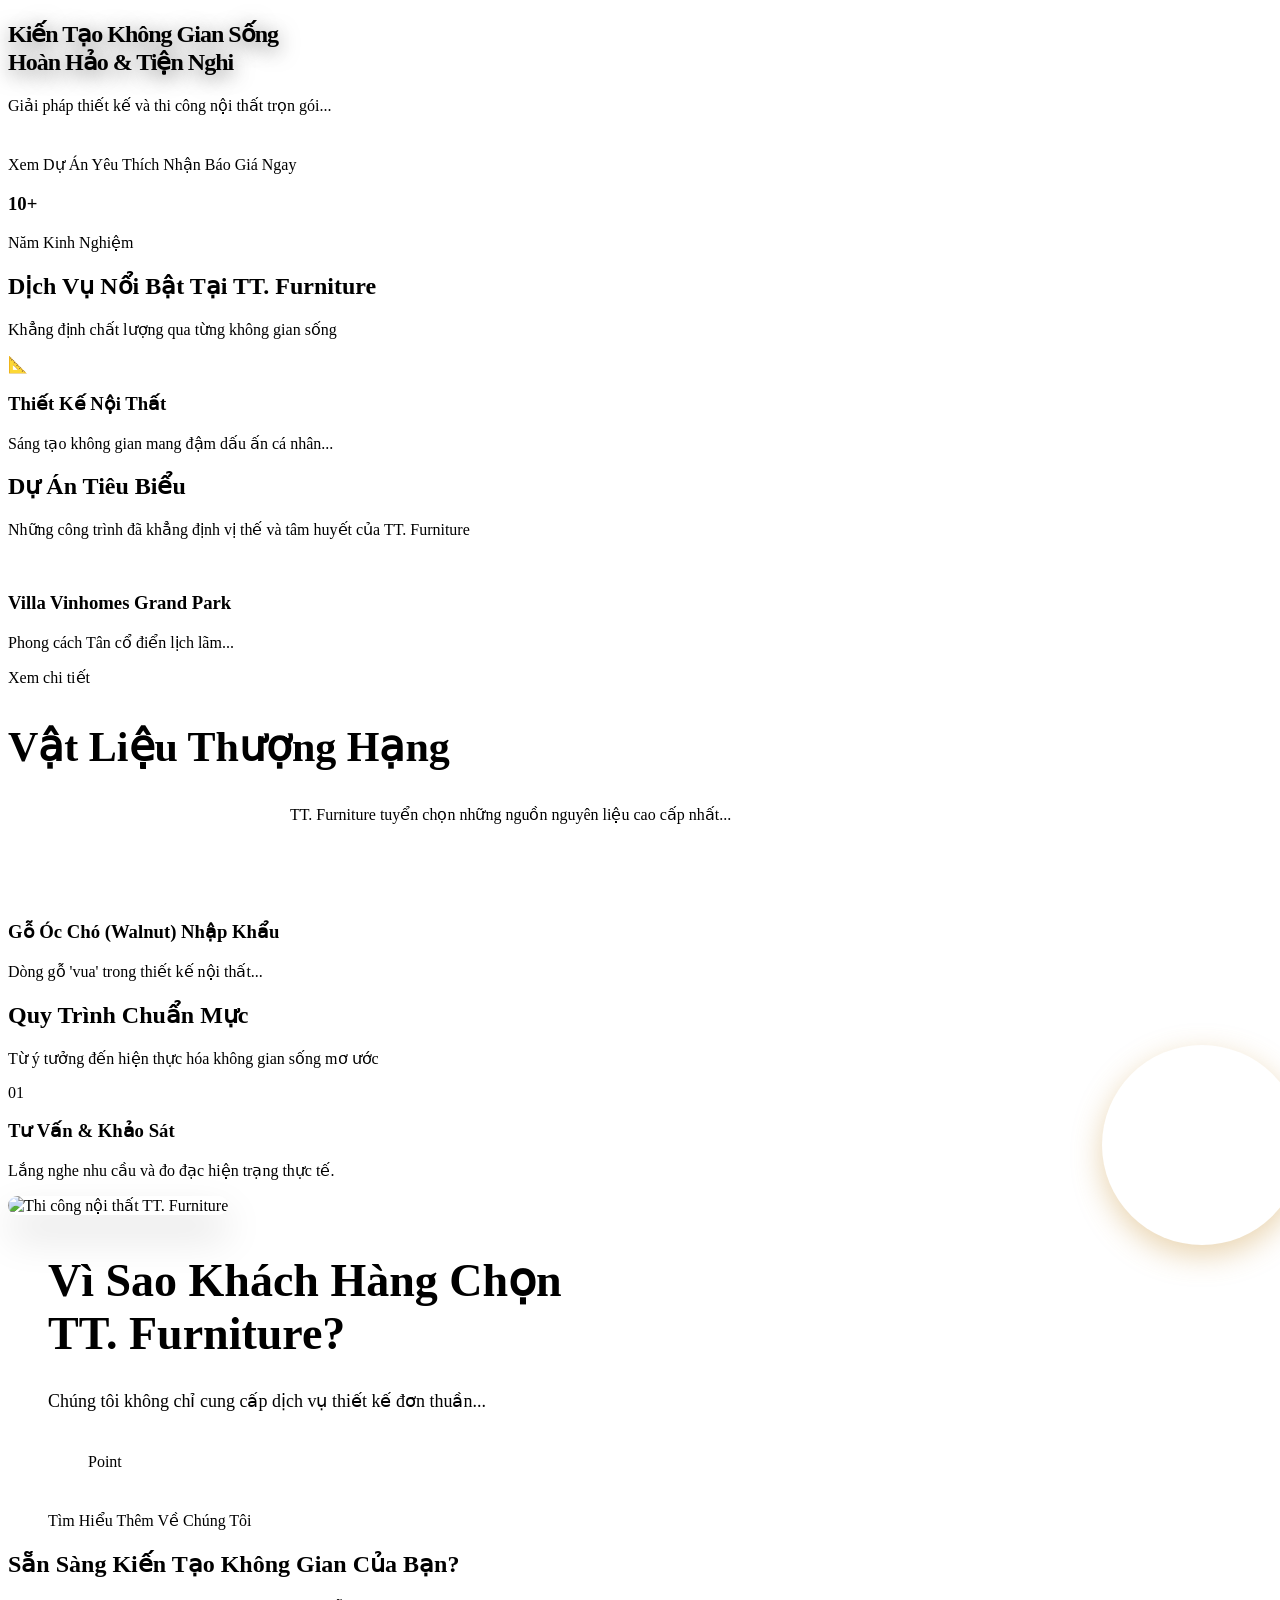
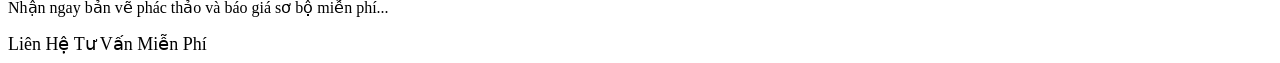
<file: src/main/resources/templates/index.html>
<!DOCTYPE html>
<html xmlns:th="http://www.thymeleaf.org">
<!-- head fragment included with parameters for title, description, keywords, image -->
<head th:replace="~{fragments/head :: head(title='Thiết Kế Thi Công Nội Thất Trọn Gói TT. Furniture | Clone', description='S-housing cung cấp dịch vụ thiết kế và thi công nội thất chuyên nghiệp.', keywords='thiết kế nội thất, thi công nội thất, s-housing', image='/images/hero.png')}">
</head>

<body>

    <!-- Header Fragment -->
    <header th:replace="~{fragments/header :: header}"></header>

    <main>
        <!-- Hero Section -->
        <section class="hero-section" th:style="'background-image: url(' + @{${settings.index.hero.bgImage}} + ');'">
            <div class="hero-overlay"></div>
            <div class="container hero-content">
                <h1 style="font-weight: 800; letter-spacing: -1px; text-shadow: 0 4px 20px rgba(0,0,0,0.5);" th:utext="${settings.index.hero.title}">Kiến Tạo Không Gian Sống <br/><span style="color: var(--primary-color);">Hoàn Hảo</span> & Tiện Nghi</h1>
                <p class="hero-subtitle" style="margin-bottom: 40px;" th:text="${settings.index.hero.subtitle}">Giải pháp thiết kế và thi công nội thất trọn gói...</p>
                <div class="hero-buttons">
                    <a th:href="@{/du-an}" class="btn btn-primary btn-large btn-glow" th:text="${settings.index.hero.primaryBtn}">Xem Dự Án Yêu Thích</a>
                    <a th:href="@{/lien-he}" class="btn btn-secondary btn-large" th:text="${settings.index.hero.secondaryBtn}">Nhận Báo Giá Ngay</a>
                </div>
            </div>
        </section>

        <!-- Stats Counter Section -->
        <section class="stats-section">
            <div class="container">
                <div class="stats-grid">
                    <div class="stat-item" th:each="stat : ${settings.index.stats}">
                        <h3 th:text="${stat.value}">10+</h3>
                        <p th:text="${stat.label}">Năm Kinh Nghiệm</p>
                    </div>
                </div>
            </div>
        </section>

        <!-- Services Features -->
        <section class="services-section">
            <div class="container text-center section-header">
                <h2 th:text="${settings.index.services.title}">Dịch Vụ Nổi Bật Tại TT. Furniture</h2>
                <p th:text="${settings.index.services.subtitle}">Khẳng định chất lượng qua từng không gian sống</p>
            </div>
            
            <div class="container services-grid">
                <div th:each="service : ${settings.index.services.items}" th:class="${service['highlight']} ? 'service-card highlight' : 'service-card'">
                    <div class="icon" th:text="${service.icon}">📐</div>
                    <h3 th:text="${service.title}">Thiết Kế Nội Thất</h3>
                    <p th:text="${service.desc}">Sáng tạo không gian mang đậm dấu ấn cá nhân...</p>
                </div>
            </div>
        </section>

        <!-- Success Story Highlights (Featured Projects) -->
        <section class="success-gallery">
            <div class="container text-center section-header">
                <h2 th:utext="${settings.index.successGallery.title}">Dự Án Tiêu Biểu</h2>
                <p th:text="${settings.index.successGallery.subtitle}">Những công trình đã khẳng định vị thế và tâm huyết của TT. Furniture</p>
            </div>
            <div class="container gallery-grid">
                <div class="gallery-item" th:each="item : ${settings.index.successGallery.items}" 
                     th:data-images="${#strings.arrayJoin(item.images, ',')}"
                     th:data-title="${item.title}"
                     onclick="openProjectLightbox(this)">
                    <img th:src="@{${item.images[0]}}" th:alt="${item.title}" />
                    <div class="gallery-overlay">
                        <h3 th:text="${item.title}">Villa Vinhomes Grand Park</h3>
                        <p th:text="${item.desc}">Phong cách Tân cổ điển lịch lãm...</p>
                        <span class="view-details">Xem chi tiết</span>
                    </div>
                </div>
            </div>
        </section>

        <!-- Material Excellence Section -->
        <section class="materials-section">
            <div class="container">
                <div class="section-header text-center">
                    <h2 style="font-size: 42px;" th:utext="${settings.index.materials.title}">Vật Liệu Thượng Hạng</h2>
                    <p style="max-width: 700px; margin: 0 auto 60px auto;" th:text="${settings.index.materials.subtitle}">TT. Furniture tuyển chọn những nguồn nguyên liệu cao cấp nhất...</p>
                </div>

                <div class="materials-grid">
                    <div class="material-card" th:each="material : ${settings.index.materials.items}">
                        <div class="material-image">
                            <img th:src="@{${material.image}}" th:alt="${material.title}" />
                        </div>
                        <div class="material-info">
                            <h3 th:text="${material.title}">Gỗ Óc Chó (Walnut) Nhập Khẩu</h3>
                            <p th:text="${material.desc}">Dòng gỗ 'vua' trong thiết kế nội thất...</p>
                        </div>
                    </div>
                </div>
            </div>
        </section>

        <!-- Process Section -->
        <section class="process-section">
            <div class="container text-center section-header">
                <h2 th:utext="${settings.index.process.title}">Quy Trình Chuẩn Mực</h2>
                <p th:text="${settings.index.process.subtitle}">Từ ý tưởng đến hiện thực hóa không gian sống mơ ước</p>
            </div>
            <div class="container process-steps">
                <div class="process-step" th:each="step : ${settings.index.process.steps}">
                    <div class="step-number" th:text="${step.num}">01</div>
                    <h3 th:text="${step.title}">Tư Vấn & Khảo Sát</h3>
                    <p th:text="${step.desc}">Lắng nghe nhu cầu và đo đạc hiện trạng thực tế.</p>
                </div>
            </div>
        </section>

        <!-- About Intro Section (Why Choose Us) -->
        <section class="about-section" style="background-color: var(--bg-white); padding-bottom: 0;">
            <div class="container flex-row" style="align-items: center;">
                <div class="about-image" style="position: relative;">
                    <img th:src="@{${settings.index.about.image}}" alt="Thi công nội thất TT. Furniture" style="border-radius: 20px; box-shadow: 0 20px 40px rgba(0,0,0,0.15);" />
                    <div style="position: absolute; bottom: -30px; right: -30px; background: var(--primary-color); color: white; padding: 30px; border-radius: 50%; width: 140px; height: 140px; display: flex; flex-direction: column; justify-content: center; align-items: center; box-shadow: 0 10px 30px rgba(201, 147, 57, 0.4);">
                        <strong style="font-size: 32px; line-height: 1;" th:text="${settings.index.about.expValue}">10+</strong>
                        <span style="font-size: 14px; text-align: center;" th:text="${settings.index.about.expLabel}">Năm Kinh Nghiệm</span>
                    </div>
                </div>
                <div class="about-text" style="padding-left: 40px;">
                    <h2 style="font-size: 46px; margin-bottom: 25px; color: var(--secondary-color);" th:utext="${settings.index.about.title}">Vì Sao Khách Hàng Chọn <br/><span style='color: var(--primary-color);'>TT. Furniture?</span></h2>
                    <p style="font-size: 18px; line-height: 1.8; color: var(--text-color); margin-bottom: 35px;" th:text="${settings.index.about.desc}">Chúng tôi không chỉ cung cấp dịch vụ thiết kế đơn thuần...</p>
                    
                    <ul class="check-list" style="display: grid; grid-template-columns: 1fr 1fr; gap: 15px; margin-bottom: 40px;">
                        <li th:each="point : ${settings.index.about.checkList}" style="font-size: 16px; display: flex; align-items: center;" th:text="${point}">Point</li>
                    </ul>
                    <a th:href="@{/ve-chung-toi}" class="btn btn-primary btn-large btn-glow" style="border-radius: 30px;" th:text="${settings.index.about.btnLabel}">Tìm Hiểu Thêm Về Chúng Tôi</a>
                </div>
            </div>
        </section>

        <!-- Dynamic CTA Banner -->
        <section class="cta-banner">
            <div class="container">
                <h2 th:text="${settings.index.cta.title}">Sẵn Sàng Kiến Tạo Không Gian Của Bạn?</h2>
                <p th:text="${settings.index.cta.subtitle}">Nhận ngay bản vẽ phác thảo và báo giá sơ bộ miễn phí...</p>
                <a th:href="@{/lien-he}" class="btn btn-primary btn-large btn-glow" style="border-radius: 50px; font-size: 18px;" th:text="${settings.index.cta.btnLabel}">Liên Hệ Tư Vấn Miễn Phí</a>
            </div>
        </section>

    </main>

    <!-- Footer Fragment -->
    <footer th:replace="~{fragments/footer :: footer}"></footer>

    <!-- Project Lightbox Modal Fragment -->
    <div th:replace="~{fragments/lightbox :: lightbox}"></div>
</body>
</html>
</file>
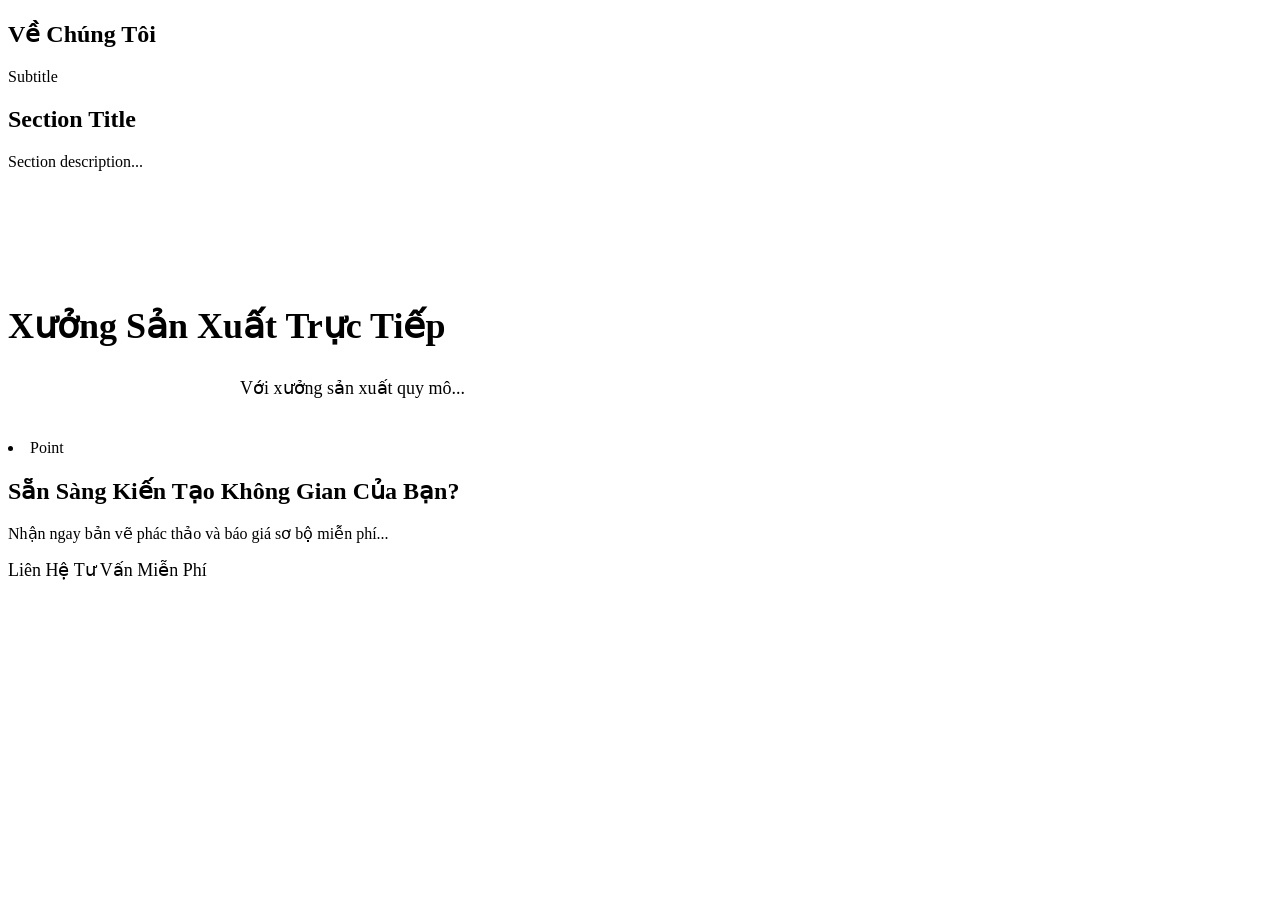
<file: src/main/resources/templates/about.html>
<!DOCTYPE html>
<html xmlns:th="http://www.thymeleaf.org">
<head th:replace="~{fragments/head :: head(title='Về Chúng Tôi | TT. Furniture Clone', description='Tìm hiểu về lịch sử, sứ mệnh và đội ngũ kiến trúc sư của TT. Furniture.', keywords='về chúng tôi, s-housing, kiến trúc sư', image='/images/about_hero.png')}"></head>
<body>
    <header th:replace="~{fragments/header :: header}"></header>

    <main>
        <section class="interior-hero" th:style="|background-image: url('@{${settings.about.hero.bgImage}}');|">
            <div class="hero-overlay"></div>
            <h1 th:utext="${settings.about.hero.title}">Về Chúng Tôi</h1>
            <p class="hero-subtitle" th:text="${settings.about.hero.subtitle}">Subtitle</p>
        </section>

        <section class="page-content container">
            <div th:each="section : ${settings.about.sections}" th:class="${section.reverse} ? 'flex-row' : 'flex-row'" th:style="${section.reverse} ? 'flex-direction: row-reverse; margin-top: 80px;' : 'margin-top: 0;'">
                <div class="about-text" th:style="${section.reverse} ? '' : 'padding-right: 40px;'">
                    <h2 style="color: var(--primary-color);" th:text="${section.title}">Section Title</h2>
                    <p th:text="${section.desc}">Section description...</p>
                </div>
                <div class="about-image">
                    <img th:src="@{${section.image}}" th:alt="${section.title}" style="border-radius: 15px; box-shadow: var(--shadow);" />
                </div>
            </div>

            <div class="content-block text-center" style="margin-top: 100px;">
                <h2 style="font-size: 36px; margin-bottom: 30px;" th:utext="${settings.about.factory.title}">Xưởng Sản Xuất Trực Tiếp</h2>
                <p style="max-width: 800px; margin: 0 auto 40px auto; font-size: 18px;" th:text="${settings.about.factory.desc}">Với xưởng sản xuất quy mô...</p>
                <div class="check-list" style="display: grid; grid-template-columns: repeat(auto-fit, minmax(250px, 1fr)); gap: 20px; text-align: left;">
                    <li th:each="point : ${settings.about.factory.points}" style="font-size: 16px;" th:text="${point}">Point</li>
                </div>
            </div>
        </section>
        <!-- Dynamic CTA Banner -->
        <section class="cta-banner">
            <div class="container">
                <h2 th:text="${settings.index.cta.title}">Sẵn Sàng Kiến Tạo Không Gian Của Bạn?</h2>
                <p th:text="${settings.index.cta.subtitle}">Nhận ngay bản vẽ phác thảo và báo giá sơ bộ miễn phí...</p>
                <a th:href="@{/lien-he}" class="btn btn-primary btn-large btn-glow" style="border-radius: 50px; font-size: 18px;" th:text="${settings.index.cta.btnLabel}">Liên Hệ Tư Vấn Miễn Phí</a>
            </div>
        </section>
    </main>

    <footer th:replace="~{fragments/footer :: footer}"></footer>
</body>
</html>
</file>
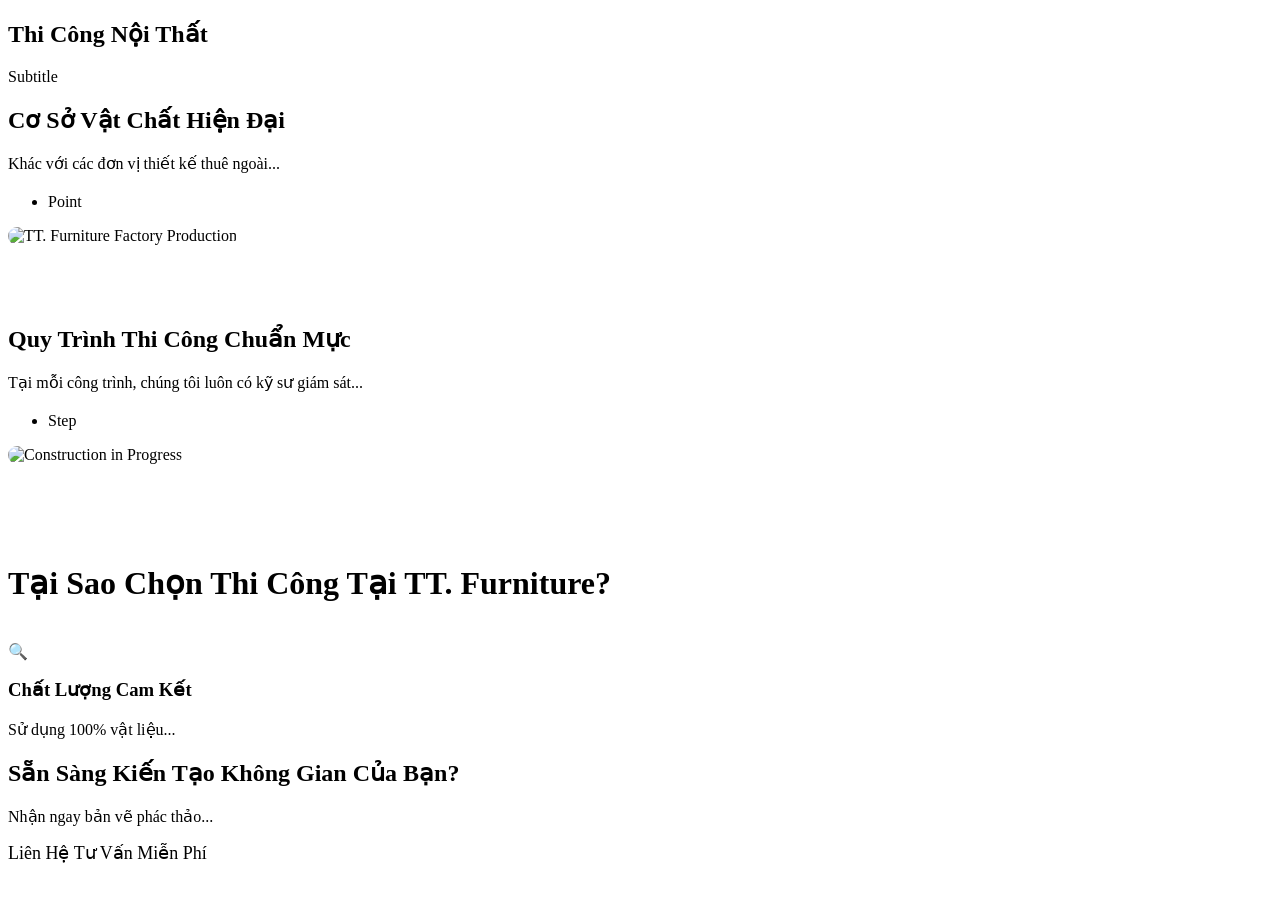
<file: src/main/resources/templates/construction.html>
<!DOCTYPE html>
<html xmlns:th="http://www.thymeleaf.org">
<head th:replace="~{fragments/head :: head(title='Thi Công Nội Thất | TT. Furniture Clone', description='Nhà thầu thi công nội thất trọn gói, trực tiếp sản xuất từ xưởng Củ Chi.', keywords='thi công nội thất', image='/images/construction_hero.png')}"></head>
<body>
    <header th:replace="~{fragments/header :: header}"></header>

    <main>
        <section class="interior-hero" th:style="|background-image: url('@{${settings.construction.hero.bgImage}}');|">
            <div class="hero-overlay"></div>
            <h1 th:utext="${settings.construction.hero.title}">Thi Công Nội Thất</h1>
            <p class="hero-subtitle" th:text="${settings.construction.hero.subtitle}">Subtitle</p>
        </section>

        <section class="page-content container">
            <div class="flex-row">
                <div class="about-text">
                    <h2 style="color: var(--primary-color);" th:text="${settings.construction.facility.title}">Cơ Sở Vật Chất Hiện Đại</h2>
                    <p th:text="${settings.construction.facility.desc}">Khác với các đơn vị thiết kế thuê ngoài...</p>
                    <ul class="check-list" style="margin-top: 20px;">
                        <li th:each="point : ${settings.construction.facility.points}" th:text="${point}">Point</li>
                    </ul>
                </div>
                <div class="about-image">
                    <img th:src="@{${settings.construction.facility.image}}" alt="TT. Furniture Factory Production" style="border-radius: 15px; box-shadow: var(--shadow);" />
                </div>
            </div>
            
            <div class="flex-row" style="margin-top: 80px; flex-direction: row-reverse;">
                <div class="about-text">
                    <h2 style="color: var(--primary-color);" th:text="${settings.construction.process.title}">Quy Trình Thi Công Chuẩn Mực</h2>
                    <p th:text="${settings.construction.process.desc}">Tại mỗi công trình, chúng tôi luôn có kỹ sư giám sát...</p>
                    <ul class="check-list" style="margin-top: 20px;">
                        <li th:each="step : ${settings.construction.process.steps}" th:text="${step}">Step</li>
                    </ul>
                </div>
                <div class="about-image">
                    <img th:src="@{${settings.construction.process.image}}" alt="Construction in Progress" style="border-radius: 15px; box-shadow: var(--shadow);" />
                </div>
            </div>

            <div class="content-block text-center" style="margin-top: 100px;">
                <h2 style="font-size: 32px; margin-bottom: 40px;" th:text="${settings.construction.whyChoose.title}">Tại Sao Chọn Thi Công Tại TT. Furniture?</h2>
                <div class="services-grid">
                    <div th:each="service : ${settings.construction.whyChoose.services}" class="service-card" th:classappend="${service['highlight']} ? 'highlight' : ''">
                        <div class="icon" th:text="${service.icon}">🔍</div>
                        <h3 th:text="${service.title}">Chất Lượng Cam Kết</h3>
                        <p th:text="${service.desc}">Sử dụng 100% vật liệu...</p>
                    </div>
                </div>
            </div>
        </section>
        <!-- Dynamic CTA Banner -->
        <section class="cta-banner">
            <div class="container">
                <h2 th:text="${settings.index.cta.title}">Sẵn Sàng Kiến Tạo Không Gian Của Bạn?</h2>
                <p th:text="${settings.index.cta.subtitle}">Nhận ngay bản vẽ phác thảo...</p>
                <a th:href="@{/lien-he}" class="btn btn-primary btn-large btn-glow" style="border-radius: 50px; font-size: 18px;" th:text="${settings.index.cta.btnLabel}">Liên Hệ Tư Vấn Miễn Phí</a>
            </div>
        </section>
    </main>

    <footer th:replace="~{fragments/footer :: footer}"></footer>
</body>
</html>
</file>
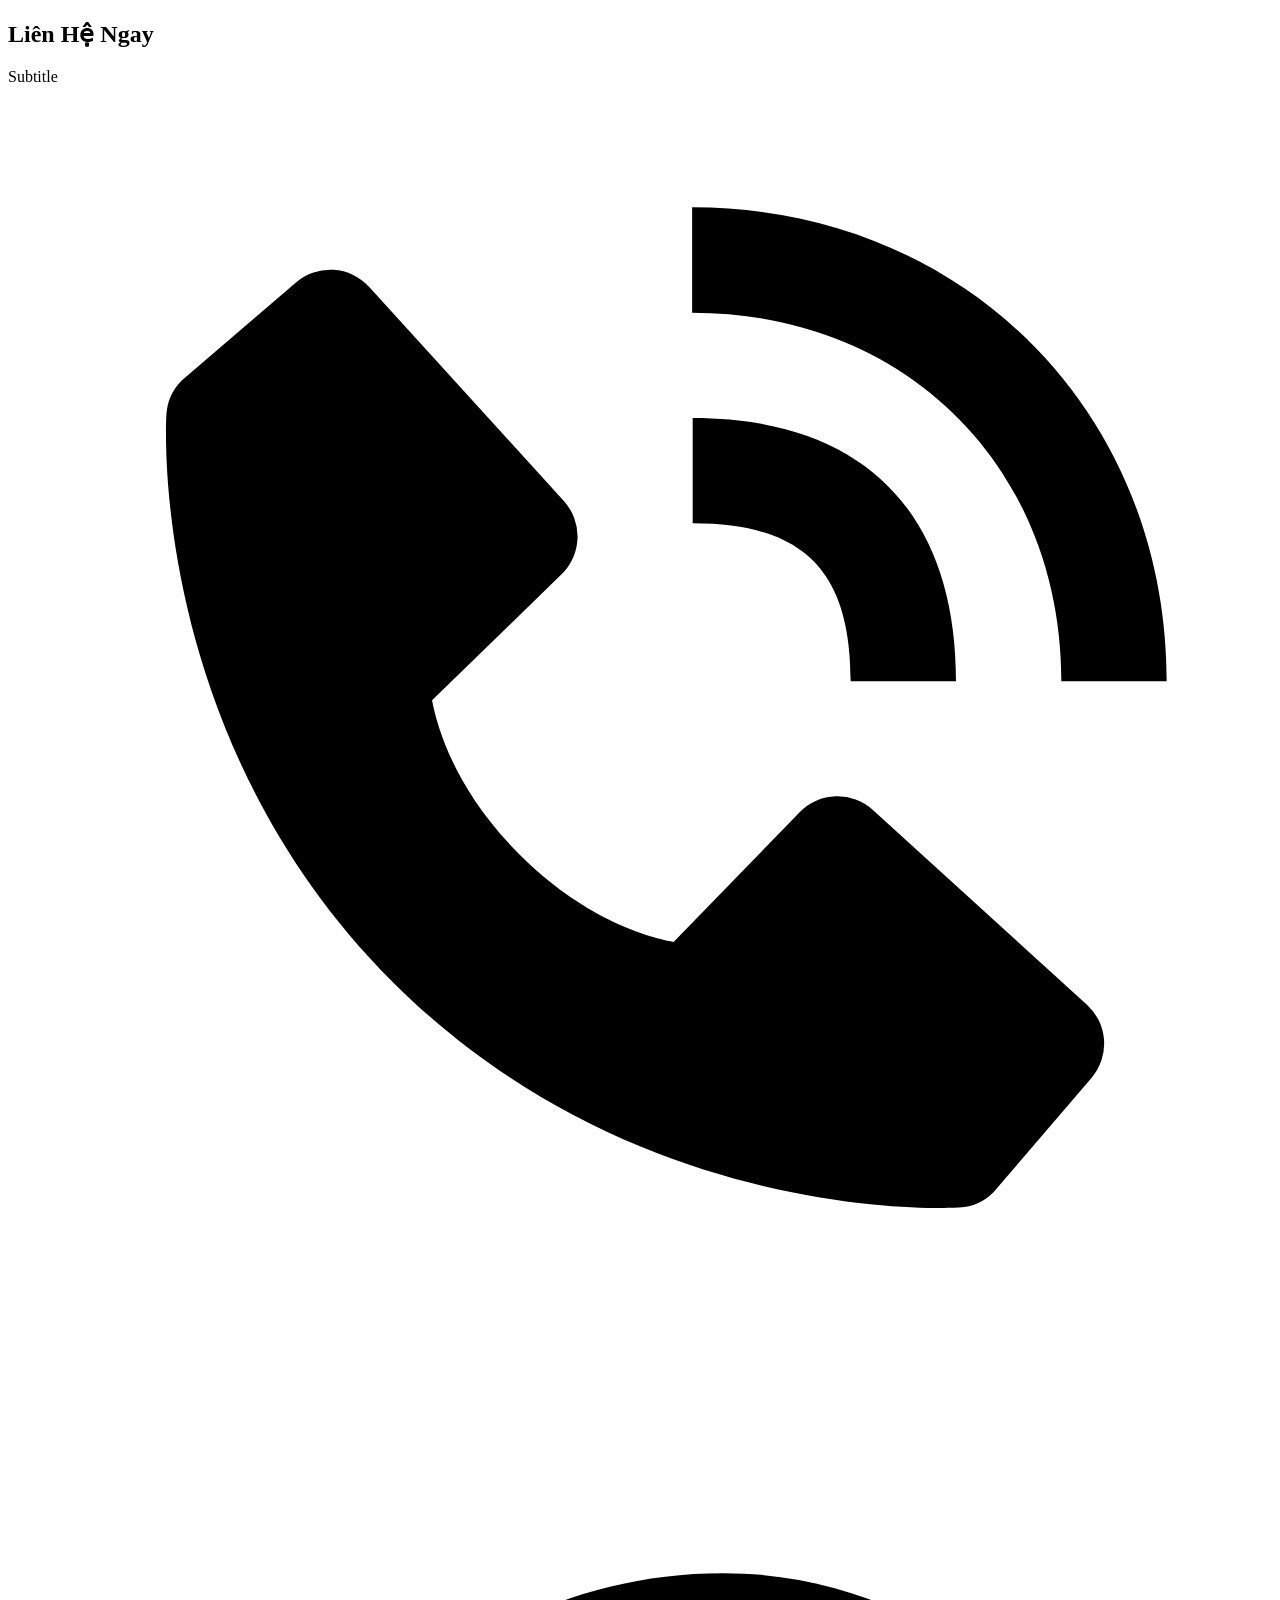
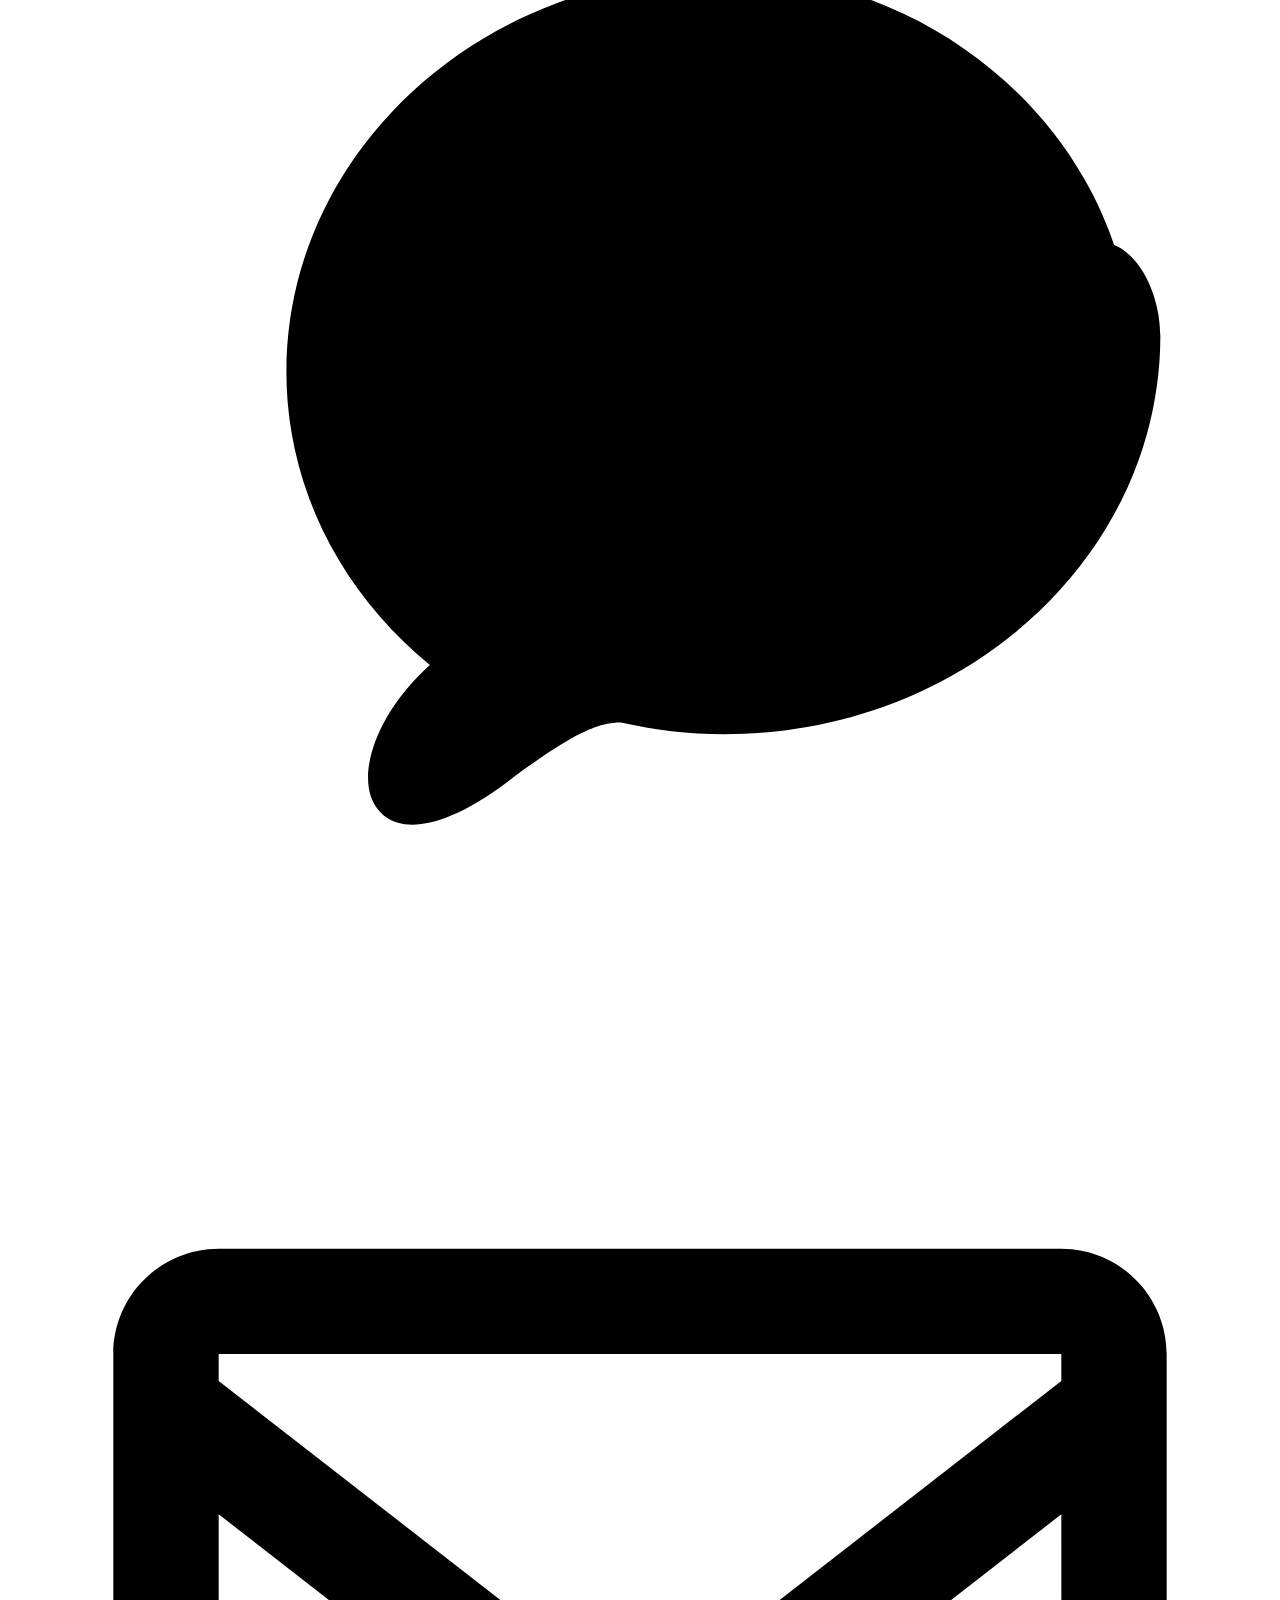
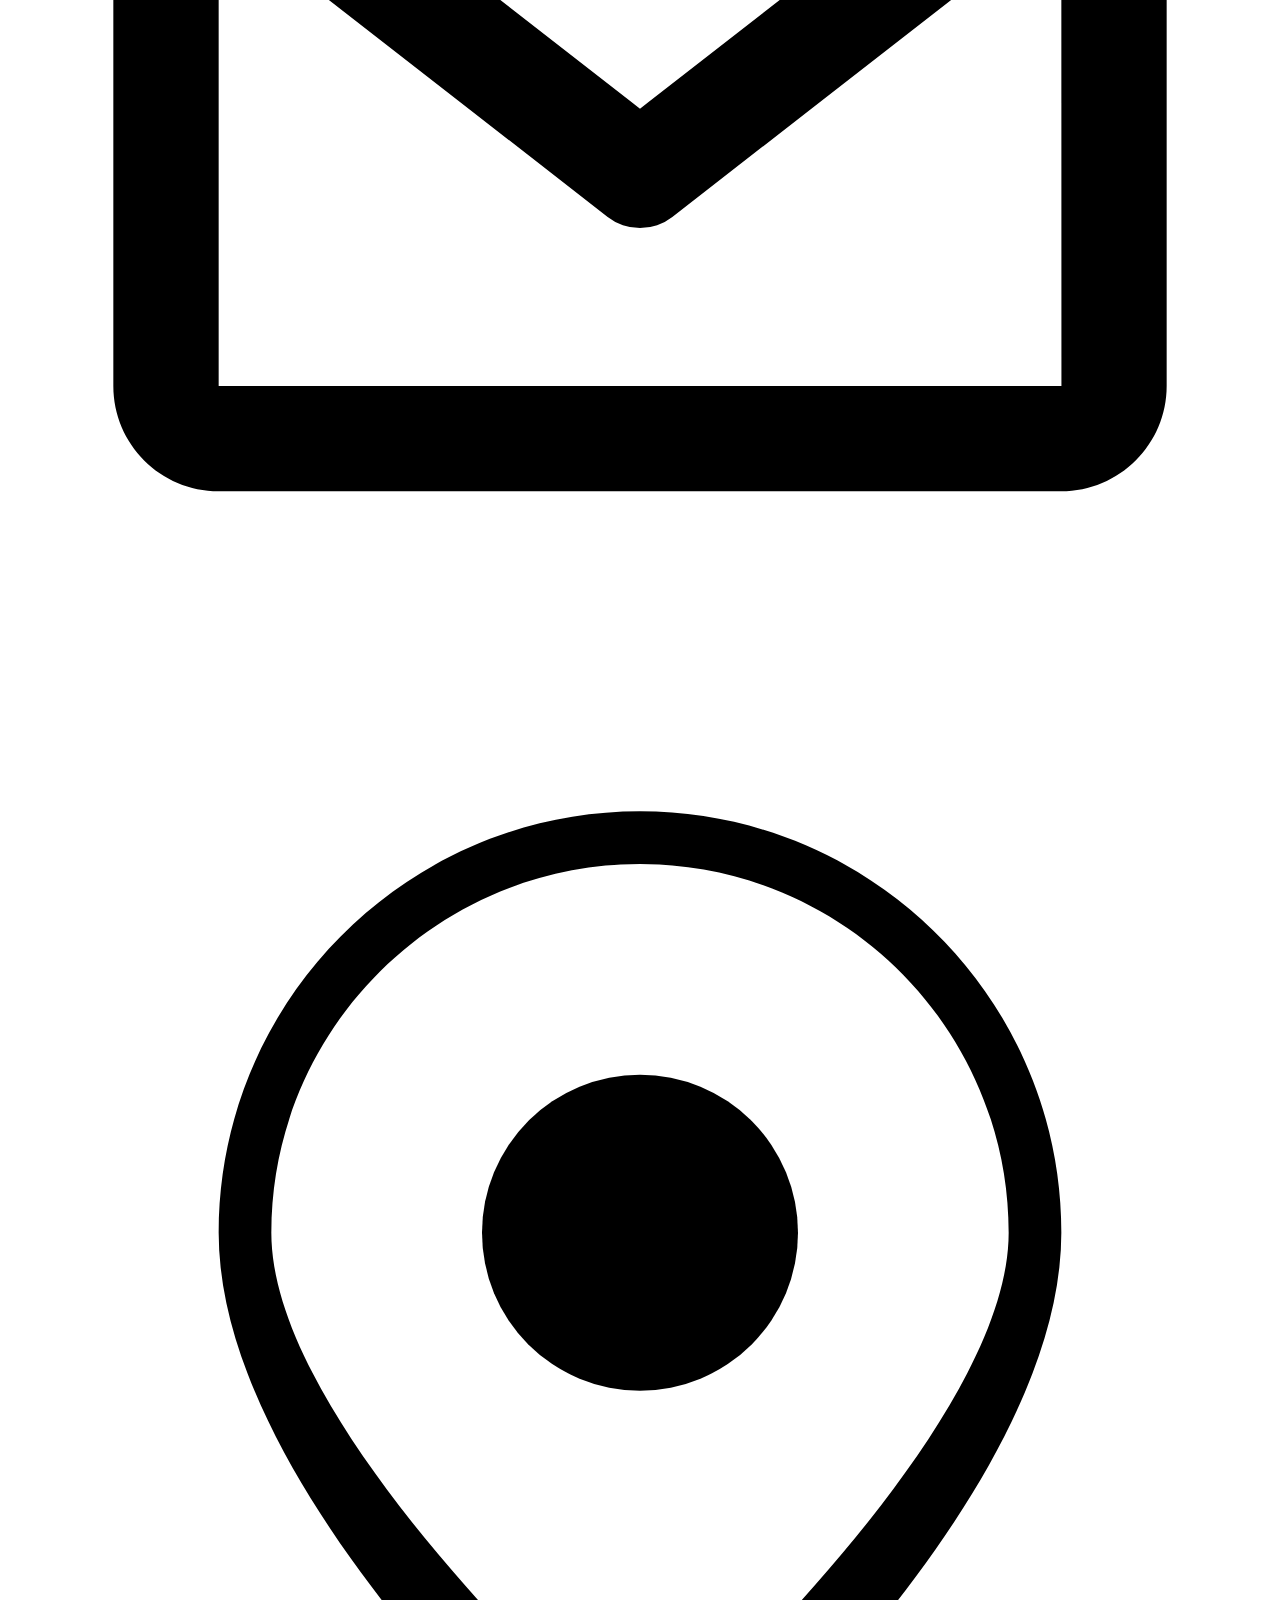
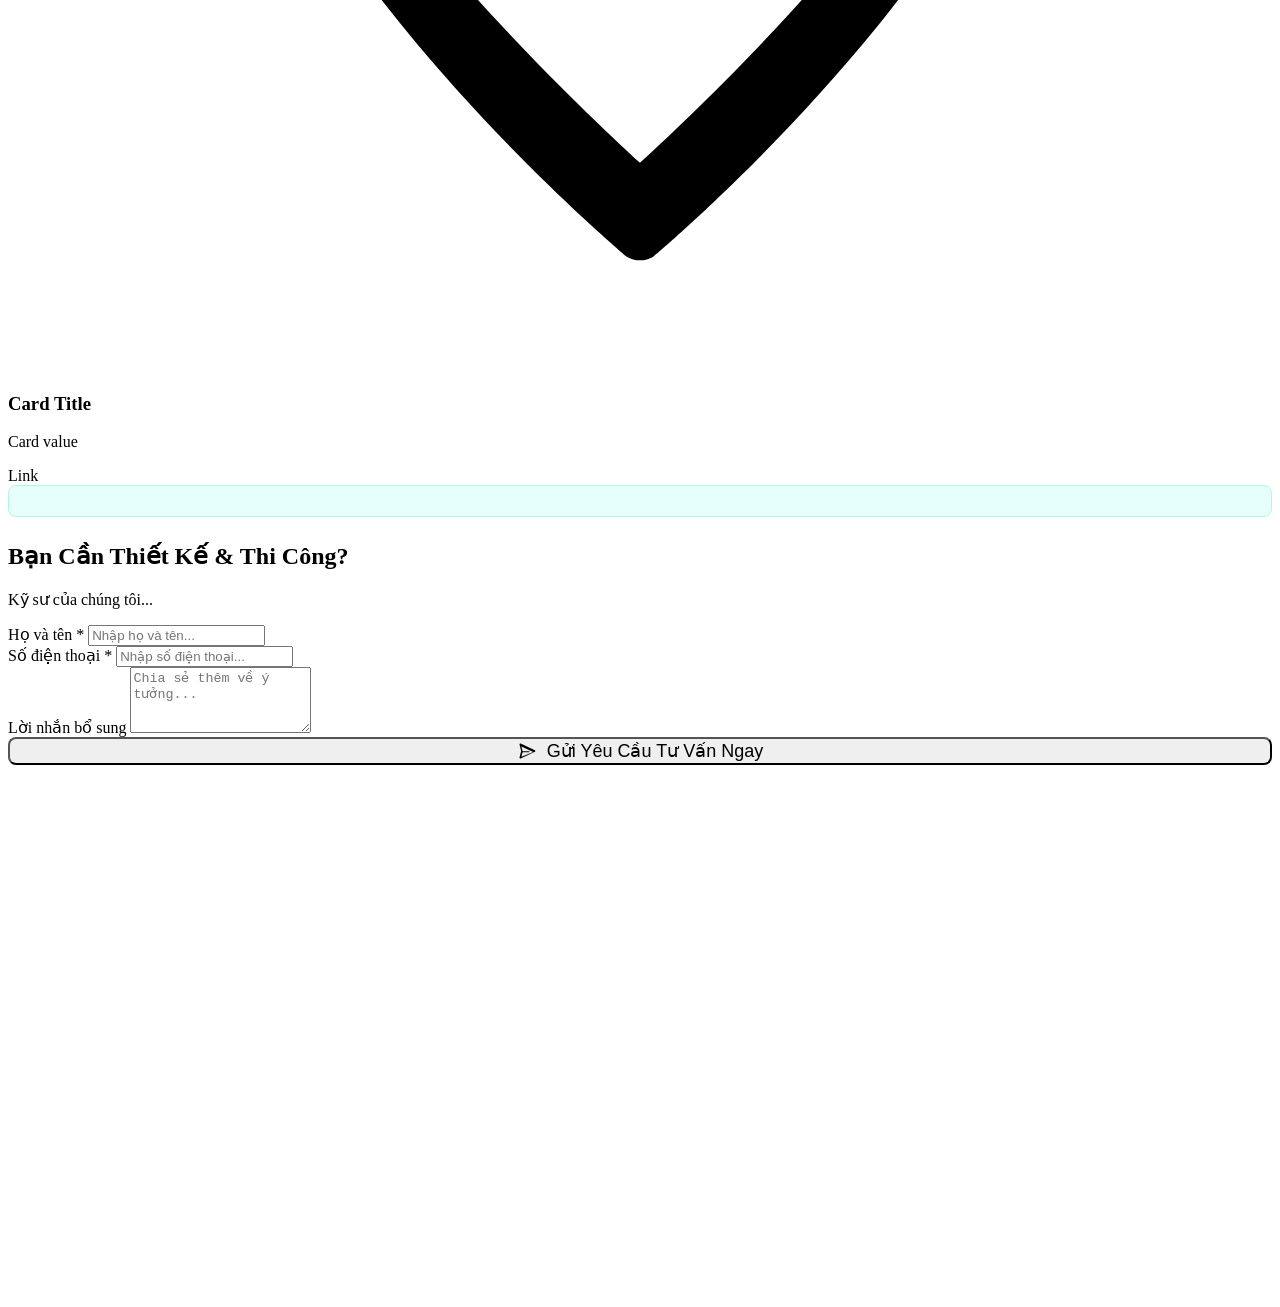
<file: src/main/resources/templates/contact.html>
<!DOCTYPE html>
<html xmlns:th="http://www.thymeleaf.org">
<head th:replace="~{fragments/head :: head(title='Liên Hệ | TT. Furniture Clone', description='Gửi yêu cầu thiết kế thi công nội thất của bạn hoặc đến trực tiếp showroom. Chúng tôi luôn sẵn sàng hỗ trợ!', keywords='liên hệ, thiết kế nội thất, thi công nội thất, zalo', image='/images/contact_hero.png')}"></head>
<body>
    <header th:replace="~{fragments/header :: header}"></header>

    <main>
        <!-- Modern Hero Section for Contact -->
        <section class="interior-hero" th:style="'background-image: url(' + @{${settings.contact.hero.bgImage}} + ');'">
            <div class="hero-overlay"></div>
            <h1 th:text="${settings.contact.hero.title}">Liên Hệ Ngay</h1>
            <p class="hero-subtitle" th:text="${settings.contact.hero.subtitle}">Subtitle</p>
        </section>

        <!-- Modern Contact Layout -->
        <section class="page-content container">
            <div class="contact-modern-layout">
                
                <!-- Contact Info Cards -->
                <div class="contact-info-section" style="flex: 1; display: grid; gap: 20px;">
                    <div th:each="card : ${settings.contact.cards}" class="contact-card-modern" th:style="${card['color']} ? 'border-left-color: ' + ${card['color']} : ''">
                        <div class="icon-wrapper" th:style="${card['color']} ? 'color: ' + ${card['color']} + '; background: ' + ${card['color']} + '1a' : ''">
                            <span th:switch="${card['icon']}">
                                <svg th:case="'phone'" fill="currentColor" viewBox="0 0 24 24"><path d="M20 10.999h2C22 5.869 18.127 2 12.99 2v2C17.052 4 20 6.943 20 10.999z"/><path d="M13 8c2.103 0 3 .897 3 3h2c0-3.225-1.775-5-5-5v2zm3.422 5.443a1.001 1.001 0 0 0-1.391.043l-2.393 2.461c-.576-.11-1.734-.471-2.926-1.66-1.192-1.193-1.553-2.354-1.66-2.926l2.459-2.394a1 1 0 0 0 .043-1.391L6.859 3.513a1 1 0 0 0-1.391-.087l-2.17 1.861a1 1 0 0 0-.29.649c-.015.25-.301 6.172 4.291 10.766C11.305 20.707 16.323 21 17.705 21c.202 0 .326-.006.359-.008a.992.992 0 0 0 .648-.291l1.86-2.171a1 1 0 0 0-.086-1.391l-4.064-3.696z"/></svg>
                                <svg th:case="'zalo'" viewBox="0 0 24 24" fill="currentColor"><path d="M21.054 9.177c-.945-3.033-3.957-5.32-7.48-5.32-4.577 0-8.288 3.39-8.288 7.568 0 2.21 1.051 4.195 2.724 5.568-1.07.973-1.298 2.012-1.118 2.502.261.708 1.151.785 2.551-.252 1.34-1.01 1.8-1.157 2.193-1.157.63.14 1.284.223 1.956.223 4.577 0 8.288-3.39 8.288-7.568 0-1.066-.757-2.31-1.826-1.564z"/></svg>
                                <svg th:case="'email'" fill="currentColor" viewBox="0 0 24 24"><path d="M20 4H4c-1.103 0-2 .897-2 2v12c0 1.103.897 2 2 2h16c1.103 0 2-.897 2-2V6c0-1.103-.897-2-2-2zm0 2v.511l-8 6.223-8-6.222V6h16zM4 18V9.044l7.386 5.745a.994.994 0 0 0 1.228 0L20 9.044 20.002 18H4z"/></svg>
                                <svg th:case="'map'" fill="currentColor" viewBox="0 0 24 24"><path d="M12 2C7.589 2 4 5.589 4 10c0 5.23 7.371 11.531 7.747 11.848a.5.5 0 0 0 .506 0C12.63 21.53 20 15.23 20 10c0-4.411-3.589-8-8-8zm0 18.067C10.74 18.895 5 13.57 5 10c0-3.859 3.141-7 7-7s7 3.141 7 7c0 3.57-5.74 8.895-7 10.067z"/><circle cx="12" cy="10" r="3"/></svg>
                            </span>
                        </div>
                        <div class="card-content">
                            <h3 th:text="${card['title']}">Card Title</h3>
                            <p th:text="${card['value']}">Card value</p>
                            <a th:href="@{${card['link']}}" class="card-link" th:text="${card['linkLabel']}" th:style="${card['color']} ? 'color: ' + ${card['color']} : ''">Link</a>
                        </div>
                    </div>
                </div>

                <!-- Contact Form Wrapper -->
                <div class="contact-form-wrapper" style="flex: 1.5;">
                    <div th:if="${success}" class="success-alert" style="background: #e6fffa; color: #2c7a7b; padding: 15px; border-radius: 8px; margin-bottom: 25px; border: 1px solid #b2f5ea; font-weight: 600;" th:text="${success}"></div>
                    <div class="form-header">
                        <h2 th:text="${settings['contact']['form']['title']}">Bạn Cần Thiết Kế & Thi Công?</h2>
                        <p th:text="${settings['contact']['form']['subtitle']}">Kỹ sư của chúng tôi...</p>
                    </div>
                    <form th:action="@{/lien-he}" method="POST" class="modern-form">
                        <div class="form-row">
                            <div class="form-group">
                                <label>Họ và tên *</label>
                                <input type="text" name="name" placeholder="Nhập họ và tên..." required />
                            </div>
                            <div class="form-group">
                                <label>Số điện thoại *</label>
                                <input type="tel" name="phone" placeholder="Nhập số điện thoại..." required />
                            </div>
                        </div>

                        <div class="form-group">
                            <label>Lời nhắn bổ sung</label>
                            <textarea name="message" placeholder="Chia sẻ thêm về ý tưởng..." rows="4"></textarea>
                        </div>
                        <button type="submit" class="btn btn-primary btn-large btn-glow" style="width: 100%; border-radius: 8px; font-size: 18px; display: flex; align-items: center; justify-content: center; gap: 10px;">
                            <svg width="20" height="20" fill="currentColor" viewBox="0 0 24 24"><path d="m21.426 11.095-17-8A.999.999 0 0 0 3.03 4.242L4.969 12l-1.939 7.758a.999.999 0 0 0 1.396 1.147l17-8a.999.999 0 0 0 0-1.81zM5.322 19l1.4-5.6h7.625c.343 0 .625-.282.625-.625S14.69 12.15 14.347 12.15H6.722L5.32 6.55l14.078 6.625L5.322 19z"/></svg>
                            <span th:text="${settings['contact']['form']['btnLabel']}">Gửi Yêu Cầu Tư Vấn Ngay</span>
                        </button>
                    </form>
                </div>
            </div>
            
            <!-- Map Section -->
            <div id="map" style="margin-top: 80px; border-radius: 16px; overflow: hidden; box-shadow: var(--shadow);">
                <iframe src="https://www.google.com/maps/embed?pb=!1m18!1m12!1m3!1d59587.97341857642!2d105.5186064486328!3d21.022744700000003!2m3!1f0!2f0!3f0!3m2!1i1024!2i768!4f13.1!3m3!1m2!1s0x313459c04396b797%3A0xc608144f801666!2zQsOsbmggUGjDuiwgVGjhuqFjaCBUaOG6pXQsIEjDoCBO4buZaSwgVmnhu4d0IE5hbQ!5e0!3m2!1svi!2s!4v1711200000000!5m2!1svi!2s" width="100%" height="450" style="border:0;" allowfullscreen="" loading="lazy" referrerpolicy="no-referrer-when-downgrade"></iframe>
            </div>
        </section>
    </main>

    <footer th:replace="~{fragments/footer :: footer}"></footer>
</body>
</html>
</file>
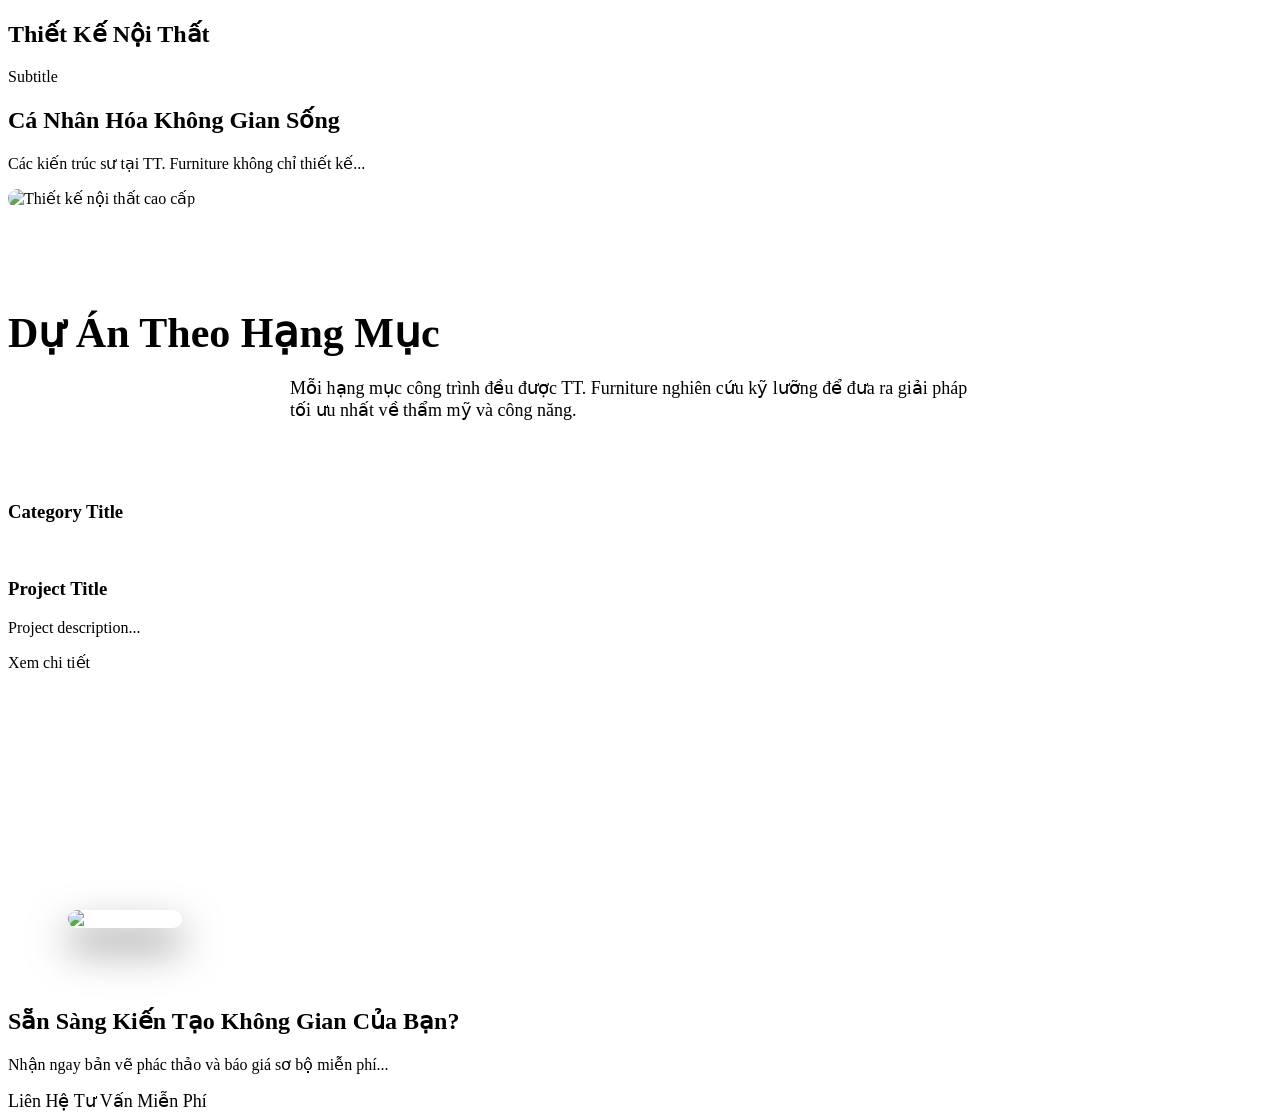
<file: src/main/resources/templates/design.html>
<!DOCTYPE html>
<html xmlns:th="http://www.thymeleaf.org">
<head th:replace="~{fragments/head :: head(title='Thiết Kế Nội Thất | TT. Furniture Clone', description='Dịch vụ thiết kế nội thất chung cư, nhà phố, biệt thự chuyên nghiệp nâng tầm không gian.', keywords='thiết kế nội thất, nội thất cao cấp', image='/images/design_hero.png')}"></head>
<body>
    <header th:replace="~{fragments/header :: header}"></header>

    <main>
        <section class="interior-hero" th:style="|background-image: url('@{${settings.design.hero.bgImage}}');|">
            <div class="hero-overlay"></div>
            <h1 th:utext="${settings.design.hero.title}">Thiết Kế Nội Thất</h1>
            <p class="hero-subtitle" th:text="${settings.design.hero.subtitle}">Subtitle</p>
        </section>

        <section class="page-content container">
            <div class="flex-row">
                <div class="about-text">
                    <h2 style="color: var(--primary-color);" th:text="${settings.design.intro.title}">Cá Nhân Hóa Không Gian Sống</h2>
                    <p th:text="${settings.design.intro.desc}">Các kiến trúc sư tại TT. Furniture không chỉ thiết kế...</p>
                </div>
                <div class="about-image">
                    <img th:src="@{${settings.design.intro.image}}" alt="Thiết kế nội thất cao cấp" style="border-radius: 15px; box-shadow: var(--shadow);" />
                </div>
            </div>

            <div class="content-block text-center" style="margin-top: 100px;">
                <h2 style="font-size: 42px; margin-bottom: 20px;">Dự Án Theo <span style="color: var(--primary-color);">Hạng Mục</span></h2>
                <p style="color: var(--text-light); max-width: 700px; margin: 0 auto 80px auto; font-size: 18px;">Mỗi hạng mục công trình đều được TT. Furniture nghiên cứu kỹ lưỡng để đưa ra giải pháp tối ưu nhất về thẩm mỹ và công năng.</p>
                
                <!-- Dynamic Categories -->
                <div th:each="category, iter : ${settings.design.categories}" th:class="${iter.index % 2 != 0} ? 'category-section alt' : 'category-section'">
                    <h3 class="category-title" th:text="${category.title}">Category Title</h3>
                    <div class="services-grid">
                        <div class="project-card" th:each="project : ${category.projects}"
                             th:data-images="${#strings.arrayJoin(project.images, ',')}"
                             th:data-title="${project.title}"
                             onclick="openProjectLightbox(this)"
                             style="cursor: pointer;">
                            <div class="project-img-wrapper">
                                <img th:src="@{${project.images[0]}}" th:alt="${project.title}" class="project-img" />
                            </div>
                            <div class="project-content">
                                <h3 th:text="${project.title}">Project Title</h3>
                                <p th:text="${project.desc}">Project description...</p>
                                <span class="view-details">Xem chi tiết</span>
                            </div>
                        </div>
                    </div>
                </div>
            </div>

            <div class="flex-row" style="background: var(--secondary-color); color: white; padding: 60px; border-radius: 30px; align-items: center;">
                <div class="about-text" style="color: white;">
                    <h2 style="color: var(--primary-color); font-size: 36px;" th:text="${settings.design.vrSection.title}">Trải Nghiệm VR 4D</h2>
                    <p style="color: rgba(255,255,255,0.8); font-size: 18px;" th:text="${settings.design.vrSection.desc}">Tại TT. Furniture, bạn không chỉ 'nhìn' thấy ngôi nhà...</p>
                    <ul class="check-list" style="margin-top: 20px;">
                        <li th:each="point : ${settings.design.vrSection.points}" style="color: white;" th:text="${point}">Point</li>
                    </ul>
                </div>
                <div class="about-image">
                    <img th:src="@{${settings.design.vrSection.image}}" alt="VR Experience" style="border-radius: 20px; box-shadow: 0 20px 40px rgba(0,0,0,0.5);" />
                </div>
            </div>
        </section>
        <!-- Dynamic CTA Banner -->
        <section class="cta-banner">
            <div class="container">
                <h2 th:text="${settings.index.cta.title}">Sẵn Sàng Kiến Tạo Không Gian Của Bạn?</h2>
                <p th:text="${settings.index.cta.subtitle}">Nhận ngay bản vẽ phác thảo và báo giá sơ bộ miễn phí...</p>
                <a th:href="@{/lien-he}" class="btn btn-primary btn-large btn-glow" style="border-radius: 50px; font-size: 18px;" th:text="${settings.index.cta.btnLabel}">Liên Hệ Tư Vấn Miễn Phí</a>
            </div>
        </section>
    </main>

    <footer th:replace="~{fragments/footer :: footer}"></footer>
    <div th:replace="~{fragments/lightbox :: lightbox}"></div>
</body>
</html>
</file>
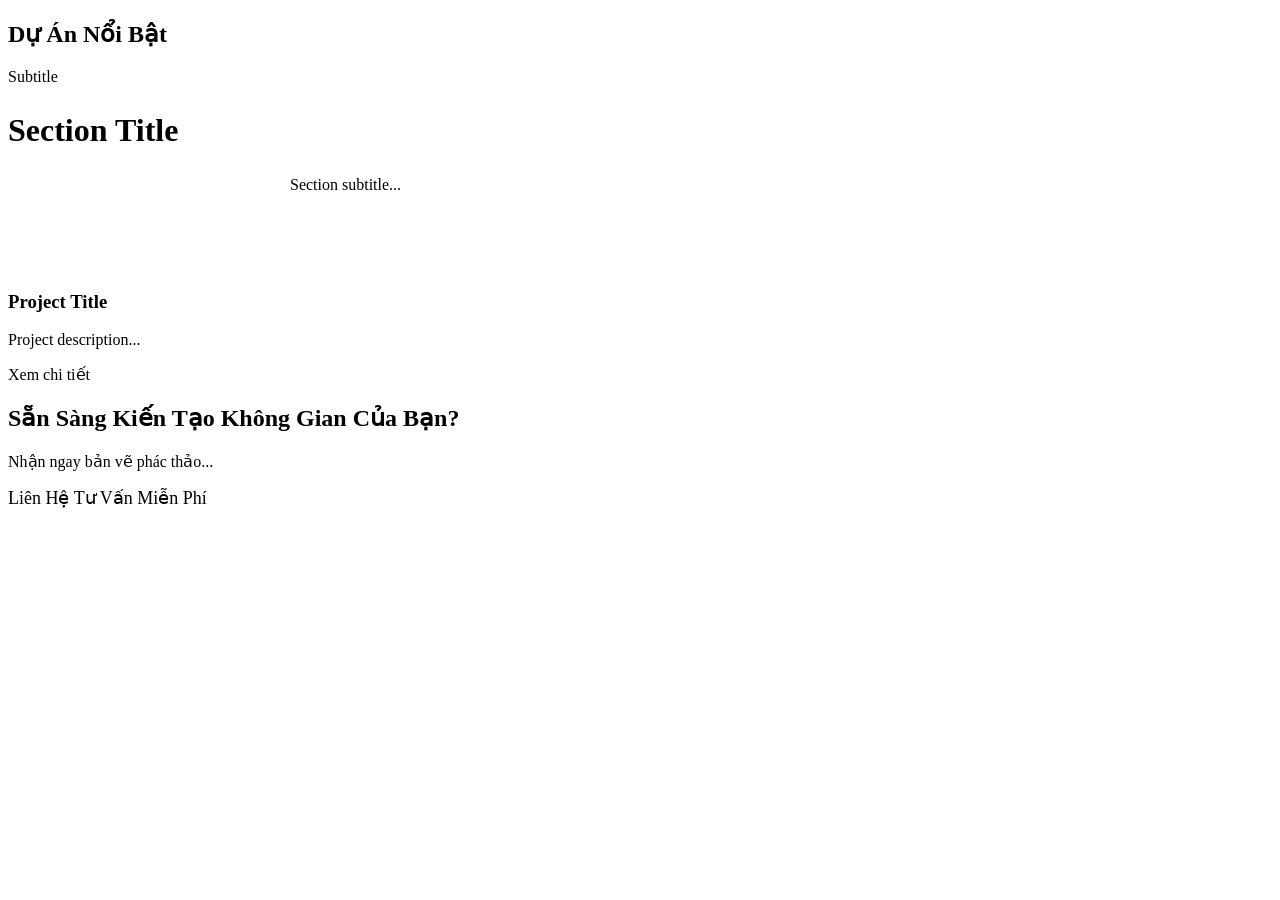
<file: src/main/resources/templates/projects.html>
<!DOCTYPE html>
<html xmlns:th="http://www.thymeleaf.org">
<head th:replace="~{fragments/head :: head(title='Dự Án Đã Thực Hiện | TT. Furniture Clone', description='Bộ sưu tập các dự án khủng, biệt thự, nhà phố mang thương hiệu TT. Furniture.', keywords='dự án nội thất', image='/images/projects_hero.png')}"></head>
<body>
    <header th:replace="~{fragments/header :: header}"></header>

    <main>
        <section class="interior-hero" th:style="|background-image: url('@{${settings.projects.hero.bgImage}}');|">
            <div class="hero-overlay"></div>
            <h1 th:utext="${settings.projects.hero.title}">Dự Án Nổi Bật</h1>
            <p class="hero-subtitle" th:text="${settings.projects.hero.subtitle}">Subtitle</p>
        </section>

        <section class="page-content container">
            <div th:each="section, iter : ${settings.projects.sections}" th:style="${iter.index > 0} ? 'margin-top: 100px;' : ''">
                <div class="content-block text-center" style="margin-bottom: 60px;">
                    <h2 style="font-size: 32px; color: var(--secondary-color);" th:text="${section.title}">Section Title</h2>
                    <p style="color: var(--text-light); max-width: 700px; margin: 0 auto;" th:text="${section.subtitle}">Section subtitle...</p>
                </div>
                <div class="services-grid">
                    <div th:each="item : ${section.items}" class="project-card" 
                         th:data-images="${#strings.arrayJoin(item.images, ',')}"
                         th:data-title="${item.title}"
                         onclick="openProjectLightbox(this)"
                         style="cursor: pointer;">
                        <div class="project-img-wrapper">
                            <img th:src="@{${item.images[0]}}" th:alt="${item.title}" class="project-img" />
                        </div>
                        <div class="project-content">
                            <h3 th:text="${item.title}">Project Title</h3>
                            <p th:text="${item.desc}">Project description...</p>
                            <span class="view-details">Xem chi tiết</span>
                        </div>
                    </div>
                </div>
            </div>
        </section>
        <!-- Dynamic CTA Banner -->
        <section class="cta-banner">
            <div class="container">
                <h2 th:text="${settings.index.cta.title}">Sẵn Sàng Kiến Tạo Không Gian Của Bạn?</h2>
                <p th:text="${settings.index.cta.subtitle}">Nhận ngay bản vẽ phác thảo...</p>
                <a th:href="@{/lien-he}" class="btn btn-primary btn-large btn-glow" style="border-radius: 50px; font-size: 18px;" th:text="${settings.index.cta.btnLabel}">Liên Hệ Tư Vấn Miễn Phí</a>
            </div>
        </section>
    </main>

    <footer th:replace="~{fragments/footer :: footer}"></footer>
    <div th:replace="~{fragments/lightbox :: lightbox}"></div>
</body>
</html>
</file>
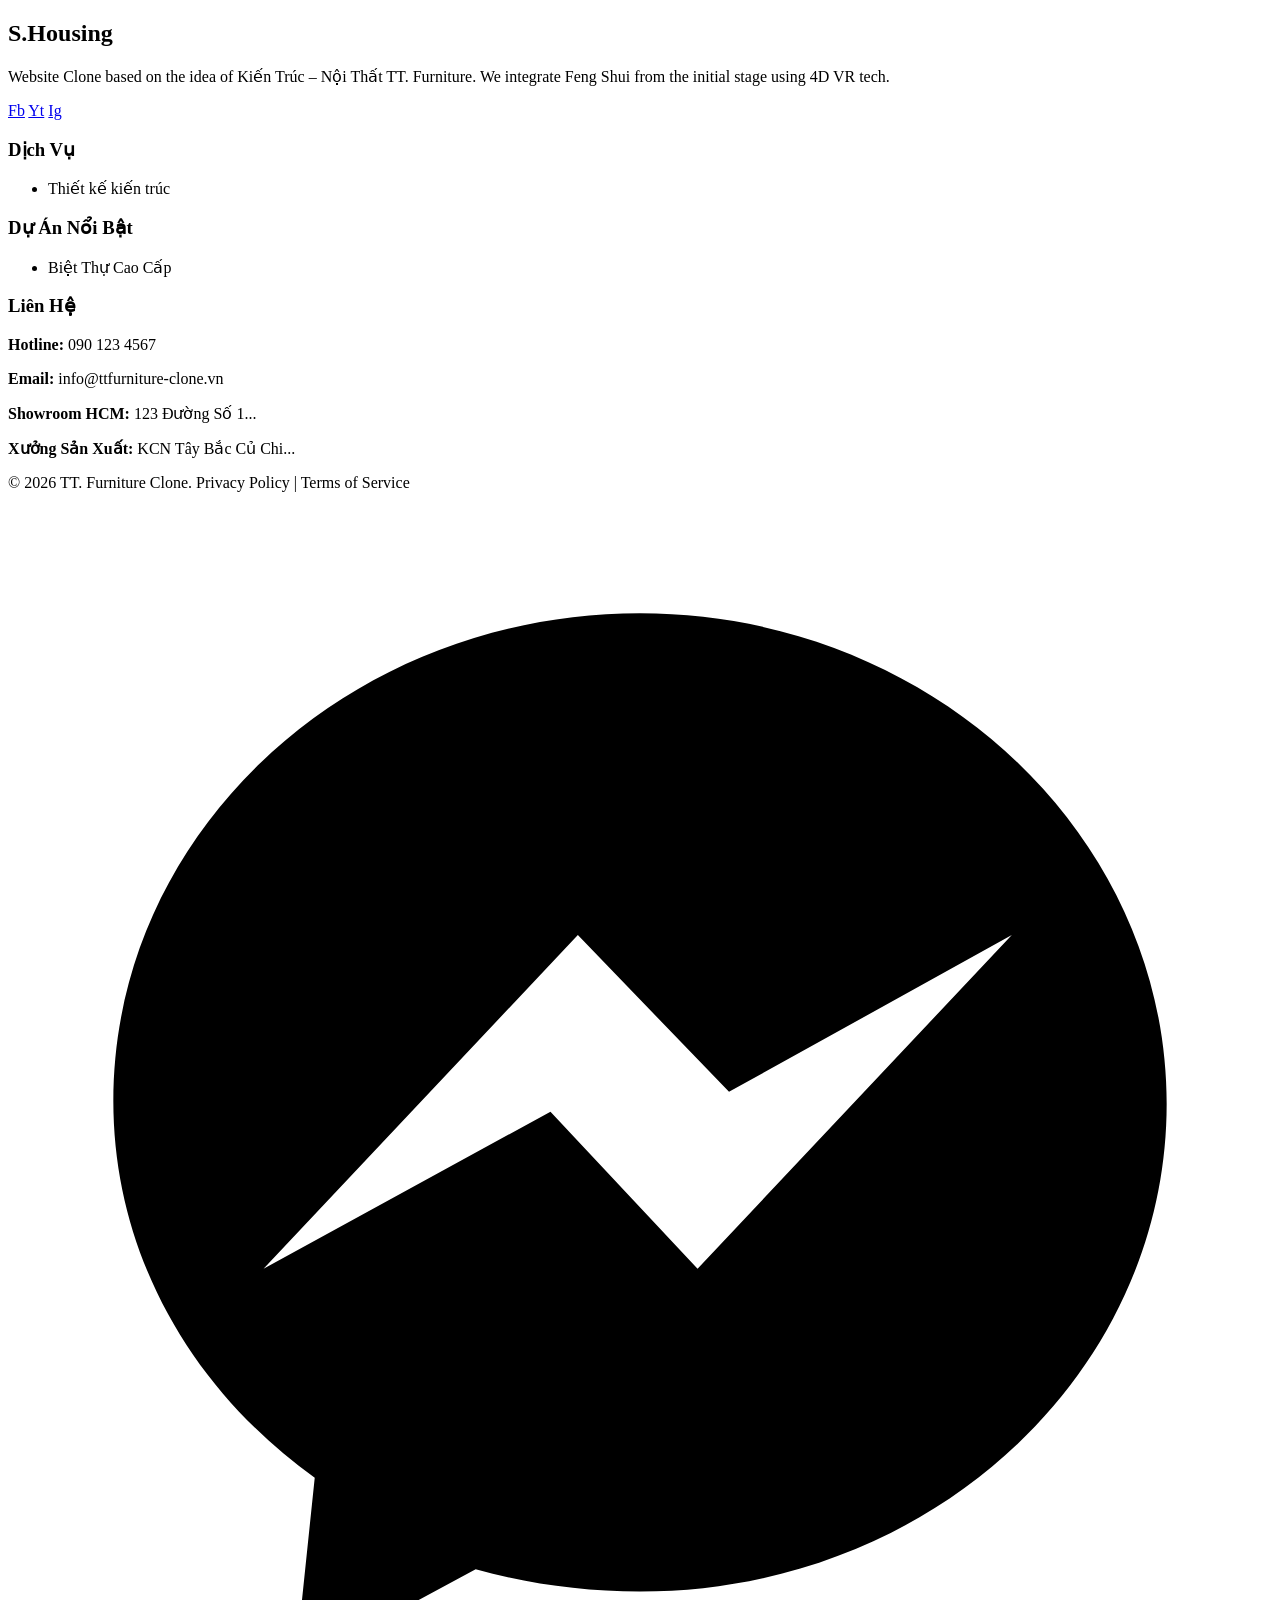
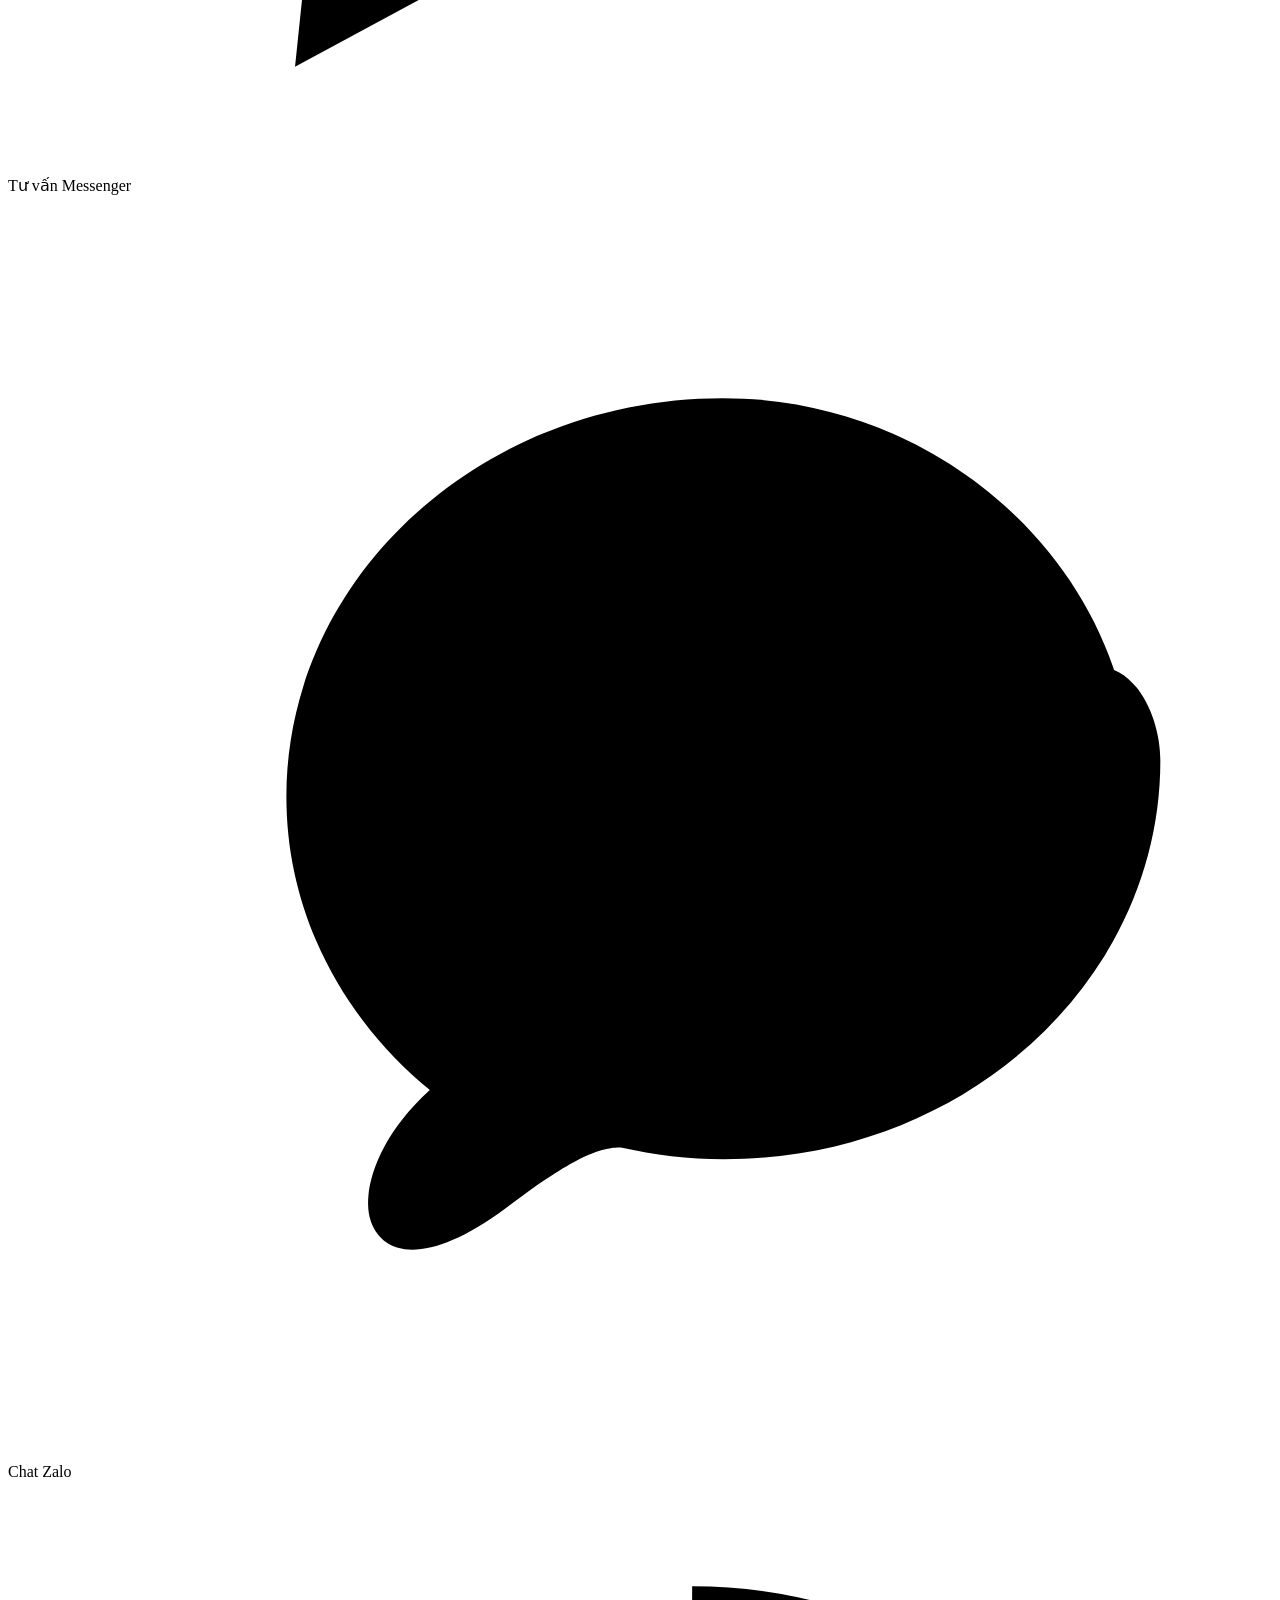
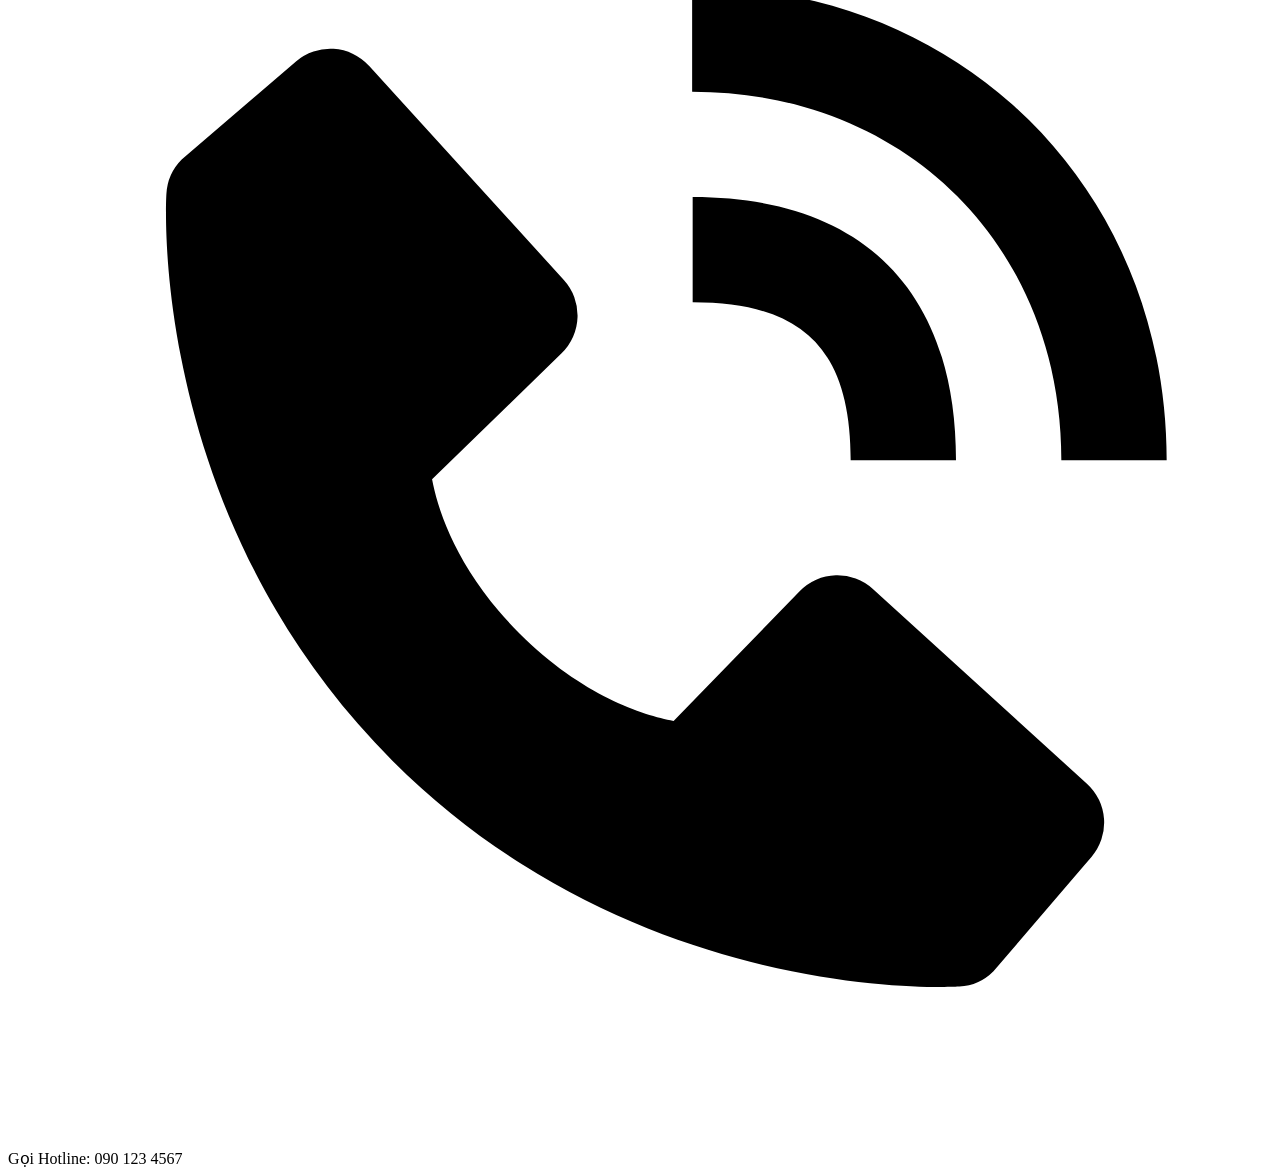
<file: src/main/resources/templates/fragments/footer.html>
<!DOCTYPE html>
<html xmlns:th="http://www.thymeleaf.org">
<body>
<footer th:fragment="footer" class="site-footer">
    <div class="container">
        <div class="footer-widgets">
            <div class="footer-widget about-widget">
                <div class="footer-logo">
                    <h2 th:text="${settings.site.name}">S<span style="color: var(--primary-color);">.</span>Housing</h2>
                </div>
                <p th:text="${settings.index.about.desc}">Website Clone based on the idea of Kiến Trúc – Nội Thất TT. Furniture. We integrate Feng Shui from the initial stage using 4D VR tech.</p>
                <div class="social-links">
                    <a href="#" class="social-icon">Fb</a>
                    <a href="#" class="social-icon">Yt</a>
                    <a href="#" class="social-icon">Ig</a>
                </div>
            </div>
            
            <div class="footer-widget links-widget">
                <h3>Dịch Vụ</h3>
                <ul>
                    <li th:each="item : ${settings.nav}" th:if="${item.url == '/thiet-ke-noi-that' or item.url == '/thi-cong-noi-that' or item.url == '/du-an'}">
                        <a th:href="@{${item.url}}" th:text="${item.label}">Thiết kế kiến trúc</a>
                    </li>
                </ul>
            </div>
            
            <div class="footer-widget links-widget">
                <h3>Dự Án Nổi Bật</h3>
                <ul>
                    <li th:each="project : ${settings.index.successGallery.items}">
                        <a th:href="@{/du-an}" th:text="${project.title}">Biệt Thự Cao Cấp</a>
                    </li>
                </ul>
            </div>
            
            <div class="footer-widget contact-widget">
                <h3>Liên Hệ</h3>
                <p><strong>Hotline:</strong> <span th:text="${settings.site.phone}">090 123 4567</span></p>
                <p><strong>Email:</strong> <span th:text="${settings.site.email}">info@ttfurniture-clone.vn</span></p>
                <p><strong>Showroom HCM:</strong> <span th:text="${settings.site.address}">123 Đường Số 1...</span></p>
                <p><strong>Xưởng Sản Xuất:</strong> <span th:text="${settings.site.factory}">KCN Tây Bắc Củ Chi...</span></p>
            </div>
        </div>
        
        <div class="footer-bottom">
            <p>&copy; 2026 <span th:text="${settings.site.name}">TT. Furniture</span> Clone. Privacy Policy | Terms of Service</p>
        </div>
    </div>
    
    <!-- Global Floating Action Buttons -->
    <div class="floating-actions">
        <a th:href="${settings.site.messenger}" target="_blank" class="floating-btn btn-messenger">
            <svg viewBox="0 0 24 24"><path d="M12 2C6.477 2 2 6.145 2 11.259c0 2.923 1.503 5.495 3.824 7.152L5.45 22l3.43-1.85c.983.275 2.03.424 3.12.424 5.523 0 10-4.145 10-9.259S17.523 2 12 2zm1.093 12.443l-2.793-2.98-5.448 2.98 5.968-6.335 2.87 2.978 5.37-2.978-5.967 6.335z"/></svg>
            <span class="tooltip">Tư vấn Messenger</span>
        </a>
        <a th:href="${settings.site.zalo}" target="_blank" class="floating-btn btn-zalo">
            <svg viewBox="0 0 24 24"><path d="M21.054 9.177c-.945-3.033-3.957-5.32-7.48-5.32-4.577 0-8.288 3.39-8.288 7.568 0 2.21 1.051 4.195 2.724 5.568-1.07.973-1.298 2.012-1.118 2.502.261.708 1.151.785 2.551-.252 1.34-1.01 1.8-1.157 2.193-1.157.63.14 1.284.223 1.956.223 4.577 0 8.288-3.39 8.288-7.568 0-1.066-.757-2.31-1.826-1.564z"/></svg>
            <span class="tooltip">Chat Zalo</span>
        </a>
        <a th:href="'tel:' + ${settings.site.phone}" class="floating-btn btn-phone">
            <svg viewBox="0 0 24 24"><path d="M20 10.999h2C22 5.869 18.127 2 12.99 2v2C17.052 4 20 6.943 20 10.999z"/><path d="M13 8c2.103 0 3 .897 3 3h2c0-3.225-1.775-5-5-5v2zm3.422 5.443a1.001 1.001 0 0 0-1.391.043l-2.393 2.461c-.576-.11-1.734-.471-2.926-1.66-1.192-1.193-1.553-2.354-1.66-2.926l2.459-2.394a1 1 0 0 0 .043-1.391L6.859 3.513a1 1 0 0 0-1.391-.087l-2.17 1.861a1 1 0 0 0-.29.649c-.015.25-.301 6.172 4.291 10.766C11.305 20.707 16.323 21 17.705 21c.202 0 .326-.006.359-.008a.992.992 0 0 0 .648-.291l1.86-2.171a1 1 0 0 0-.086-1.391l-4.064-3.696z"/></svg>
            <span class="tooltip" th:text="'Gọi Hotline: ' + ${settings.site.phone}">Gọi Hotline: 090 123 4567</span>
        </a>
    </div>
    
    <!-- Consultation Modal Overlay -->
    <div th:replace="~{fragments/consultation :: consultation}"></div>
</footer>
</body>
</html>
</file>
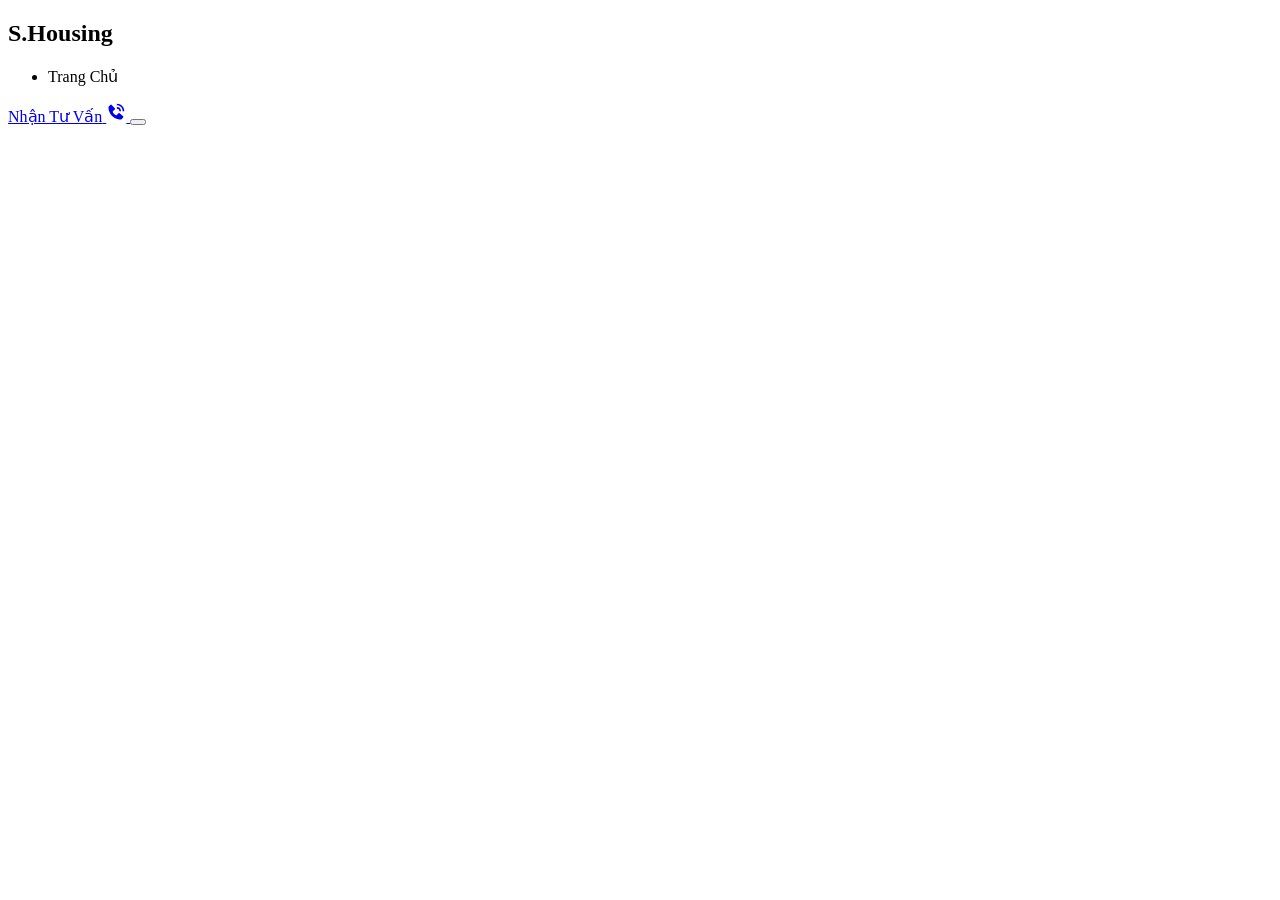
<file: src/main/resources/templates/fragments/header.html>
<!DOCTYPE html>
<html xmlns:th="http://www.thymeleaf.org">
<body>
<header th:fragment="header" class="site-header" id="siteHeader">
    <div class="container">
        <div class="header-inner">
            <div class="header-logo">
                <a th:href="@{/}">
                    <h2 th:text="${settings.site.name}">S<span class="logo-dot">.</span>Housing</h2>
                </a>
            </div>
            
            <nav class="header-nav" id="headerNav">
                <ul>
                    <li th:each="item : ${settings.nav}">
                        <a th:href="@{${item.url}}" class="nav-link" th:text="${item.label}">Trang Chủ</a>
                    </li>
                </ul>
            </nav>
            
            <div class="header-action">
                <a href="javascript:void(0)" onclick="openConsultationModal()" class="btn btn-primary pulse-btn">
                    <span class="btn-text" th:text="'Nhận Tư Vấn'">Nhận Tư Vấn</span>
                    <svg class="btn-icon" viewBox="0 0 24 24" width="20" height="20" fill="currentColor">
                        <path d="M20 10.999h2C22 5.869 18.127 2 12.99 2v2C17.052 4 20 6.943 20 10.999z"/><path d="M13 8c2.103 0 3 .897 3 3h2c0-3.225-1.775-5-5-5v2zm3.422 5.443a1.001 1.001 0 0 0-1.391.043l-2.393 2.461c-.576-.11-1.734-.471-2.926-1.66-1.192-1.193-1.553-2.354-1.66-2.926l2.459-2.394a1 1 0 0 0 .043-1.391L6.859 3.513a1 1 0 0 0-1.391-.087l-2.17 1.861a1 1 0 0 0-.29.649c-.015.25-.301 6.172 4.291 10.766C11.305 20.707 16.323 21 17.705 21c.202 0 .326-.006.359-.008a.992.992 0 0 0 .648-.291l1.86-2.171a1 1 0 0 0-.086-1.391l-4.064-3.696z"/>
                    </svg>
                </a>
                <button class="mobile-menu-toggle" id="mobileMenuBtn" aria-label="Mở menu">
                    <span class="hamburger-line"></span>
                    <span class="hamburger-line"></span>
                    <span class="hamburger-line"></span>
                </button>
            </div>
        </div>
    </div>
    
    <script>
        document.addEventListener('DOMContentLoaded', () => {
            // Highlight current active link
            const currentPath = window.location.pathname.replace(/\/$/, '') || '/';
            const navLinks = document.querySelectorAll('.nav-link');
            
            navLinks.forEach(link => {
                const linkUrl = new URL(link.href, window.location.origin);
                const linkPath = linkUrl.pathname.replace(/\/$/, '') || '/';
                
                if (linkPath === currentPath || (linkPath !== '/' && currentPath.startsWith(linkPath))) {
                    link.classList.add('active');
                } else {
                    link.classList.remove('active');
                }
            });

            // Mobile Menu Toggle
            const mobileBtn = document.getElementById('mobileMenuBtn');
            const headerNav = document.getElementById('headerNav');
            
            if(mobileBtn && headerNav) {
                mobileBtn.addEventListener('click', () => {
                    headerNav.classList.toggle('active');
                    mobileBtn.classList.toggle('open');
                });
            }

            // Shrink header on scroll
            const header = document.getElementById('siteHeader');
            const SCROLL_THRESHOLD = 50;
            
            if(header) {
                const onScroll = () => {
                    if (window.scrollY > SCROLL_THRESHOLD) {
                        header.classList.add('scrolled');
                    } else {
                        header.classList.remove('scrolled');
                    }
                };
                window.addEventListener('scroll', onScroll);
                onScroll(); // initial check
            }
        });
    </script>
</header>
</body>
</html>
</file>
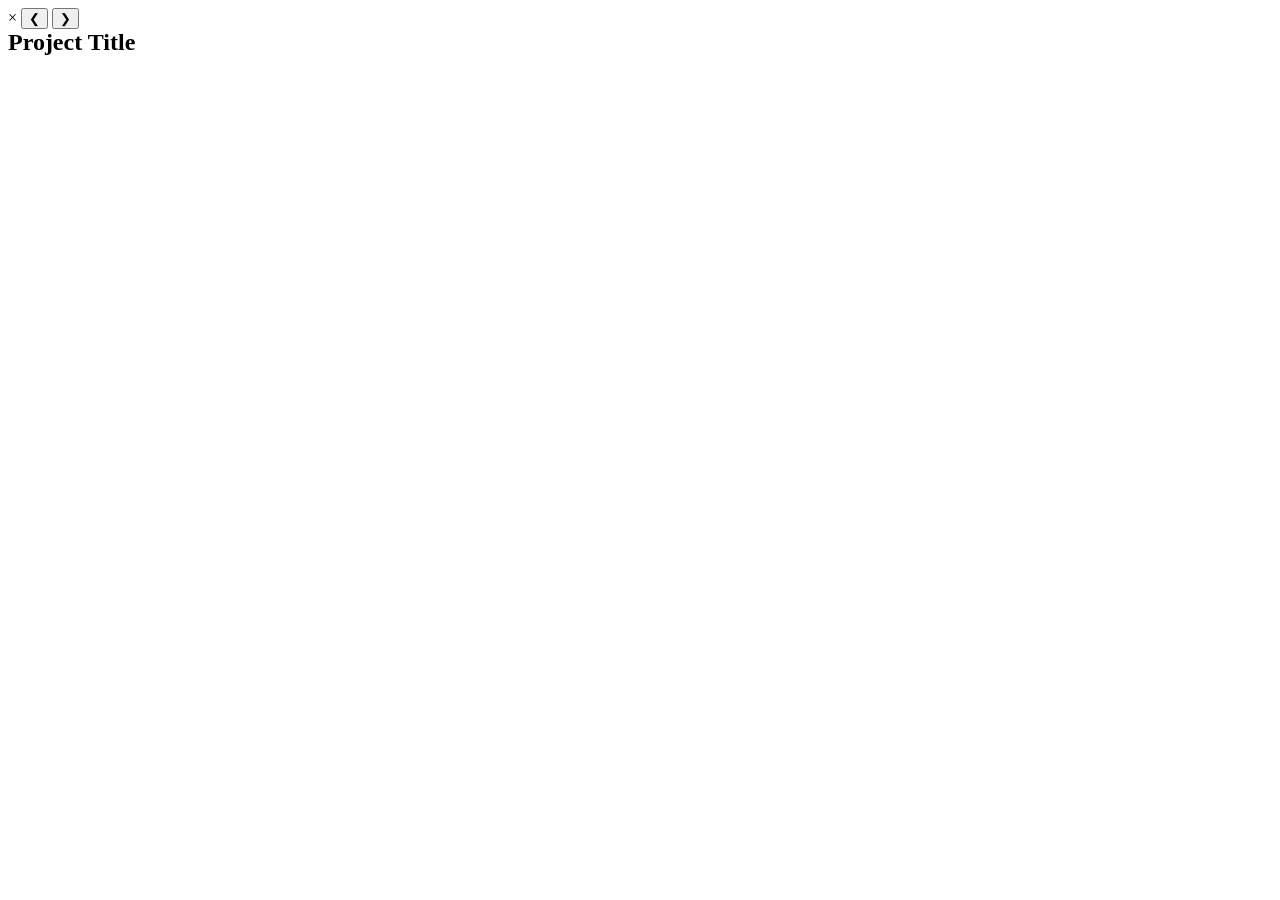
<file: src/main/resources/templates/fragments/lightbox.html>
<!DOCTYPE html>
<html xmlns:th="http://www.thymeleaf.org">
<body>
<div th:fragment="lightbox">
    <!-- Project Lightbox Modal -->
    <div id="projectLightbox" class="project-lightbox" onclick="if(event.target === this) closeProjectLightbox()">
        <span class="lightbox-close" onclick="closeProjectLightbox()">&times;</span>
        
        <button class="lightbox-nav-btn prev" onclick="changeSlide(-1)">&#10094;</button>
        <button class="lightbox-nav-btn next" onclick="changeSlide(1)">&#10095;</button>
        
        <div class="lightbox-content">
            <div class="lightbox-slider-container">
                <div id="lightboxSlider" class="lightbox-slider">
                    <!-- Images will be injected here -->
                </div>
            </div>
            
            <div class="lightbox-info">
                <h3 id="lightboxTitle" style="color: var(--primary-color); margin: 0; font-size: 24px;">Project Title</h3>
                <div class="lightbox-counter" style="color: white; font-weight: 600;">
                    <span id="lbCurrentIndex">1</span> / <span id="lbTotalCount">5</span>
                </div>
            </div>
        </div>
    </div>

    <script th:inline="javascript">
        let currentImages = [];
        let currentIndex = 0;

        function openProjectLightbox(element) {
            const imagesStr = element.getAttribute('data-images');
            const title = element.getAttribute('data-title');
            
            if (!imagesStr) return;
            
            currentImages = imagesStr.split(',');
            currentIndex = 0;
            
            document.getElementById('lightboxTitle').innerText = title;
            document.getElementById('lbTotalCount').innerText = currentImages.length;
            
            // Pre-inject images
            const slider = document.getElementById('lightboxSlider');
            slider.innerHTML = '';
            currentImages.forEach((imgSrc, index) => {
                const img = document.createElement('img');
                img.src = imgSrc;
                img.alt = `Slide ${index + 1}`;
                slider.appendChild(img);
            });

            updateLightbox();
            
            document.getElementById('projectLightbox').classList.add('active');
            document.body.style.overflow = 'hidden';
        }

        function closeProjectLightbox() {
            document.getElementById('projectLightbox').classList.remove('active');
            document.body.style.overflow = 'auto';
        }

        function updateLightbox() {
            const slider = document.getElementById('lightboxSlider');
            if (slider) {
                slider.style.transform = `translateX(-${currentIndex * 100}%)`;
                document.getElementById('lbCurrentIndex').innerText = currentIndex + 1;
            }
        }

        function changeSlide(direction) {
            currentIndex += direction;
            if (currentIndex < 0) currentIndex = currentImages.length - 1;
            if (currentIndex >= currentImages.length) currentIndex = 0;
            updateLightbox();
        }

        // Key listeners
        document.addEventListener('keydown', function(event) {
            const lb = document.getElementById('projectLightbox');
            if (lb && lb.classList.contains('active')) {
                if (event.key === "Escape") closeProjectLightbox();
                if (event.key === "ArrowLeft") changeSlide(-1);
                if (event.key === "ArrowRight") changeSlide(1);
            }
        });
    </script>
</div>
</body>
</html>
</file>
